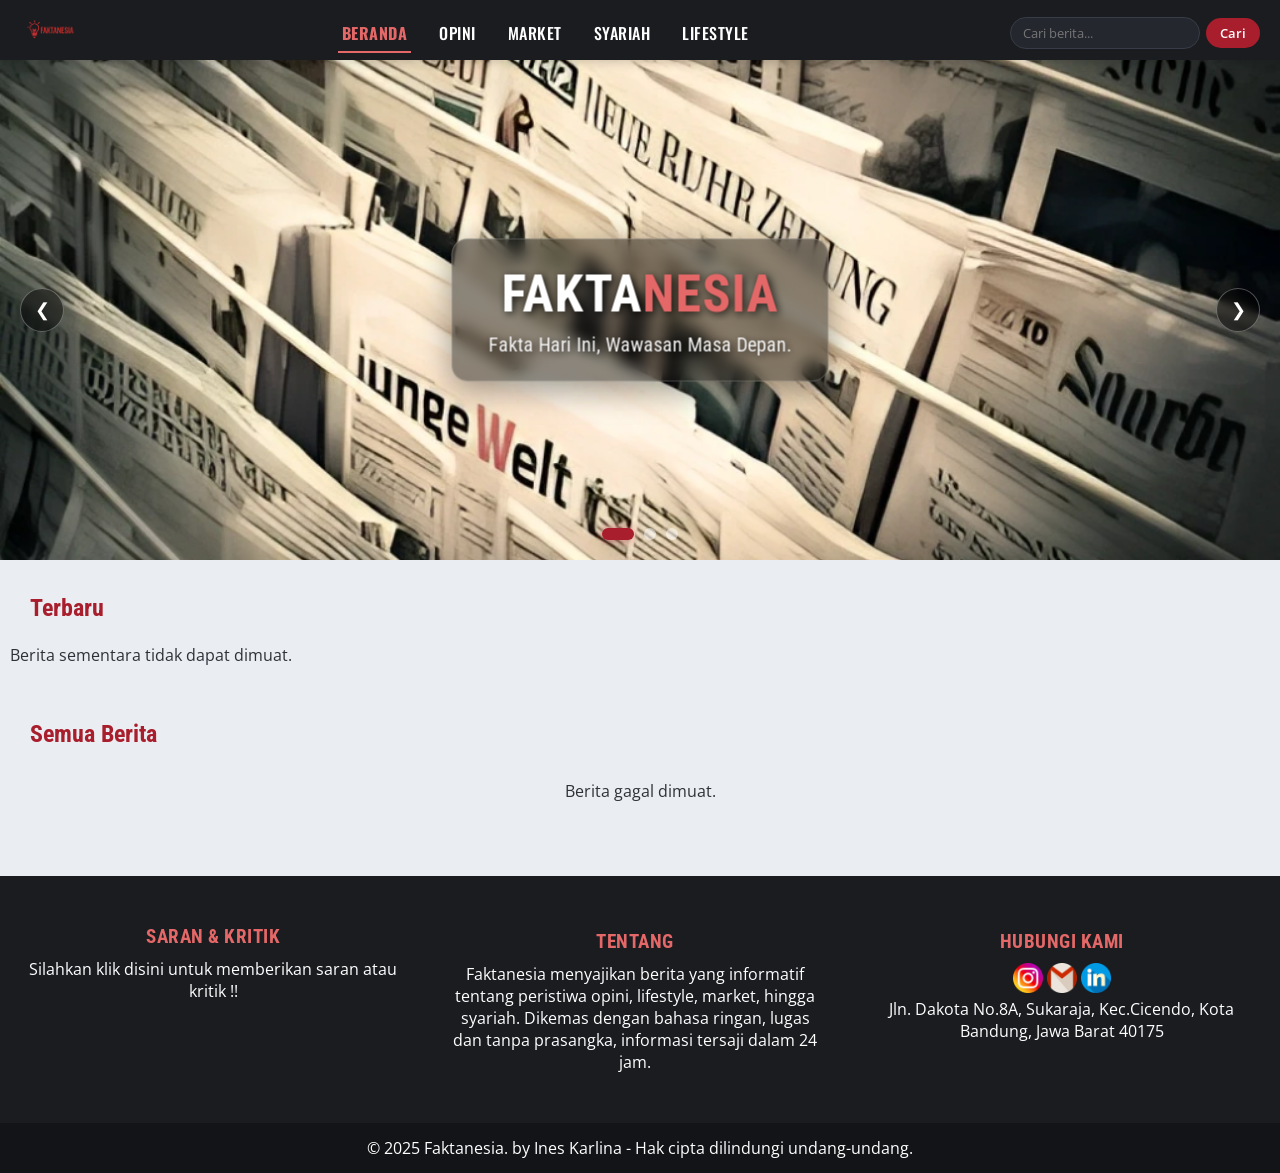
<file: index.html>
<!DOCTYPE html>
<html lang="en">
<head>
    <meta charset="UTF-8">
    <meta name="viewport" content="width=device-width, initial-scale=1.0">
    <title>HOMEPAGE</title> <!--Judul halaman yang tampil di tab browser-->
    <link rel="stylesheet" href="css/style.css"> <!--Memuat file style.css yang mengatur style dasar halaman-->
    <link rel="stylesheet" href="css/navigation.css"> <!--Memuat file navigation.css yang mengatur style navigasi-->
    <link rel="stylesheet" href="css/footer.css"> <!--Memuat file footer.css yang mengatur style footer-->
    <link rel="stylesheet" href="https://fonts.googleapis.com/css2?family=Material+Symbols+Outlined:opsz,wght,FILL,GRAD@24,400,0,0&icon_names=menu" /> <!--Memuat icon google-->
</head>
<body>
    <header id="top"> <!--Bagian header dengan id top untuk anchor kembali ke atas-->
        <nav> <!--Bagian navigasi utama didalam elemen header-->
                <div class="logo"> <!--kontainer logo situs-->
                <a href="#contact-us" title="menuju about us"> <!--Tautan menuju bagian bawah halaman (footer) dengan id="contact-us"-->
                    <img src="asset/Logo-Faktanesia.png" alt="Logo-Faktanesia"> <!--Gambar logo Faktanesia-->
                </a>
            </div>
            <div class="menu-icon" id="menu-icon"> <!--kontainer menu icon-->
                <span class="material-symbols-outlined">menu</span> <!--Menampilkan icon google menu dihalaman navbar-->
            </div>
            <ul id="nav-list"> <!-- Awal list navigasi (menu)-->
                <li><a href="index.html" class="active-nav">BERANDA</a></li> <!--Tautan ke halaman utama (beranda - aktif)-->
                <li><a href="opini.html">OPINI</a></li> <!--Tautan ke halaman opini-->
                <li><a href="market.html">MARKET</a></li> <!--Tautan ke halaman market-->
                <li><a href="syariah.html">SYARIAH</a></li> <!--Tautan ke halaman syariah-->
                <li><a href="lifestyle.html">LIFESTYLE</a></li> <!--Tautan ke halaman lifestyle-->
            </ul>
            <div class="search-container"> <!-- Area untuk form pencarian -->
                <input type="text" id="search-input" placeholder="Cari berita..."> <!-- Kolom input teks untuk pencarian -->
                <button type="submit" id="search-btn">Cari</button> <!-- Tombol pencarian -->
            </div>
        </nav>
    </header>

    <section class="image-slider" id="image-slider"> <!--Bagian untuk slider gambar utama-->
        <div class="slider-text"> <!--Judul dengan efek visual dihubungkan ke script.js-->
            <h1>FAKTA<span>NESIA</span></h1> <!--Judul heading 1 di image show-->
            <p>Fakta Hari Ini, Wawasan Masa Depan.</p> <!--Paragraf untuk di image show-->
        </div>
        <div class="image-show"> <!--Tempat menampilkan gambar-gambar slider-->
            <img src="asset/Page1-Homepage-Artguru.png" alt="berita1" class="active"> <!--gambar pertama (aktif)-->
            <img src="asset/Page2-Homepage-Artguru.png" alt="berita2"> <!--gambar kedua -->
            <img src="asset/page3-Homepage-Artguru.png" alt="berita3"> <!--gambar ketiga-->
        </div>
        <!-- Tombol kontrol slider panah kiri dan kanan -->
        <button class="slider-btn prev-btn" id="prev-slide" aria-label="Slide sebelumnya">&#10094;</button> <!--Tombol panah slide kiri-->
        <button class="slider-btn next-btn" id="next-slide" aria-label="Slide berikutnya">&#10095;</button> <!--Tombol panah slide kanan-->
        <!-- Kontainer titik indikator slider dibuat dinamis lewat JavaScript -->
        <div class="slider-dots" id="slider-dots"></div> <!--Kontainer indikator dots-->
    </section>

    <main>
        <section class="terbaru-all"> <!--Bagian untuk berita terbaru dengan diisi oleh javaScript-->
            <h2>Terbaru</h2> <!--Heading 2 untuk memberikan keterangan terbaru-->
        <div class="berita-new-wrapper"><p class="loading-state">Memuat berita terbaru...</p></div> <!--kontainer pembungkus element yang terhubug dengan javascript-->
            <!--isi berita terbaru-->
        </section>

        <section class="all-berita"> <!--Bagian menampilkan semua berita diisi dengan JavaScript-->
            <h2>Semua Berita</h2> <!--Heading 2 untuk memberikan keterangan semua berita-->
            <div class="semua-berita"><p class="loading-state">Memuat semua berita...</p></div> <!--Kontainer pembungkus elemen yang terhubung dengan javascript-->
            <!-- isi semua berita-->
        </section>

        <!--========== MODAL HASIL PENCARIAN ============-->
        <div id="search-modal" class="modal"> <!--pembungkus semua kontainer lainnya-->
            <div class="modal-content"> <!--kontainer pembungkus bagian dalam-->
                <span class="close-button" id="close-modal">&times</span> <!--Tombol tutup(x) untuk modal pencarian-->
                <h3 id="result-count"></h3> <!--Tempat tampilnya jumlah hasil pencarian-->
                <div id="search-results"></div> <!--Tempat hasil pencarian akan ditampilkan-->
            </div>
        </div>
        <br><br> <!--spasi kosong bawah halaman-->
    </main>

    <footer class="footer"> <!--Kontainer class yang didalam footer-->
        <div class="footer-content"> <!--kontainer footer-content yang membungkus class="saran" dan class="about"-->
            <div class="saran" id="saran-kritik"> <!--Kontainer class saran dan id saran-kritik-->
                <h3>SARAN & KRITIK</h3> <!--Heading 3 untuk judul saran & kritik-->
                <a href="saran-kritik.html"> <!--Bagian link ke halaman kritik dan saran-->
                    <p>Silahkan klik disini untuk memberikan saran atau kritik !!</p> <!--pargraf isi dari isi saran-kritik, memudahkan pengguna untuk memberikan saran-kritiknya-->
                </a>    
            </div>
            <div class="about"> <!--Penjelasan singkat tentang Faktanesia-->
                <h3>TENTANG</h3> <!--Heading h3 untuk judul-->
                <p>Faktanesia menyajikan berita yang informatif tentang peristiwa <!--Isi singkat about faktanesia-->
                    opini, lifestyle, market, hingga syariah. Dikemas dengan bahasa ringan,
                    lugas dan tanpa prasangka, informasi tersaji dalam 24 jam.
                </p>
            </div>
            <div class="contact-us" id="contact-us"> <!--Informasi kontak dan ikon sosial media-->
                <h3>HUBUNGI KAMI</h3> <!--Heading 3 untuk judul-->
                <div class="contact-icon"> <!--kontainer yang membungkus link eksternal-->
                    <a href="https://www.instagram.com/in.ez___" target="_blank"><img src="asset/logoIconFooter/social.png" alt="instagram"></a> <!--Menghubungkan ke instagram-->
                    <a href="mailto:ineskarlina55@gmail.com" target="_blank"><img src="asset/logoIconFooter/gmail.png" alt="gmail"></a><!--Menghubungkan ke gmail-->
                    <a href="https://www.linkedin.com/in/ines-karlina" target="_blank"><img src="asset/logoIconFooter/linkedin.png" alt="linkedin"></a> <!--Menghubungkan ke LinkedIn-->
                </div>
                <p>Jln. Dakota No.8A, Sukaraja, Kec.Cicendo, Kota Bandung, Jawa Barat 40175</p><!--Membuat paragraf untuk info alamat-->
            </div>
        </div>
        <div class="copy-right"> <!--Informasi hak cipta dan link untuk kembali ke atas halaman-->
            <a href="#top" title="kembali ke atas"> <!--link untuk memudahkan pengguna kembali keatas-->
                <p>&copy; 2025 Faktanesia. by Ines Karlina - Hak cipta dilindungi undang-undang.</p> <!--Informasi kepemilikan website-->
            </a>
        </div>
    </footer>

    <script src="js/script.js" defer></script> <!--Menghubungkan ke file utama javaScript-->
</body>
</html>
</file>
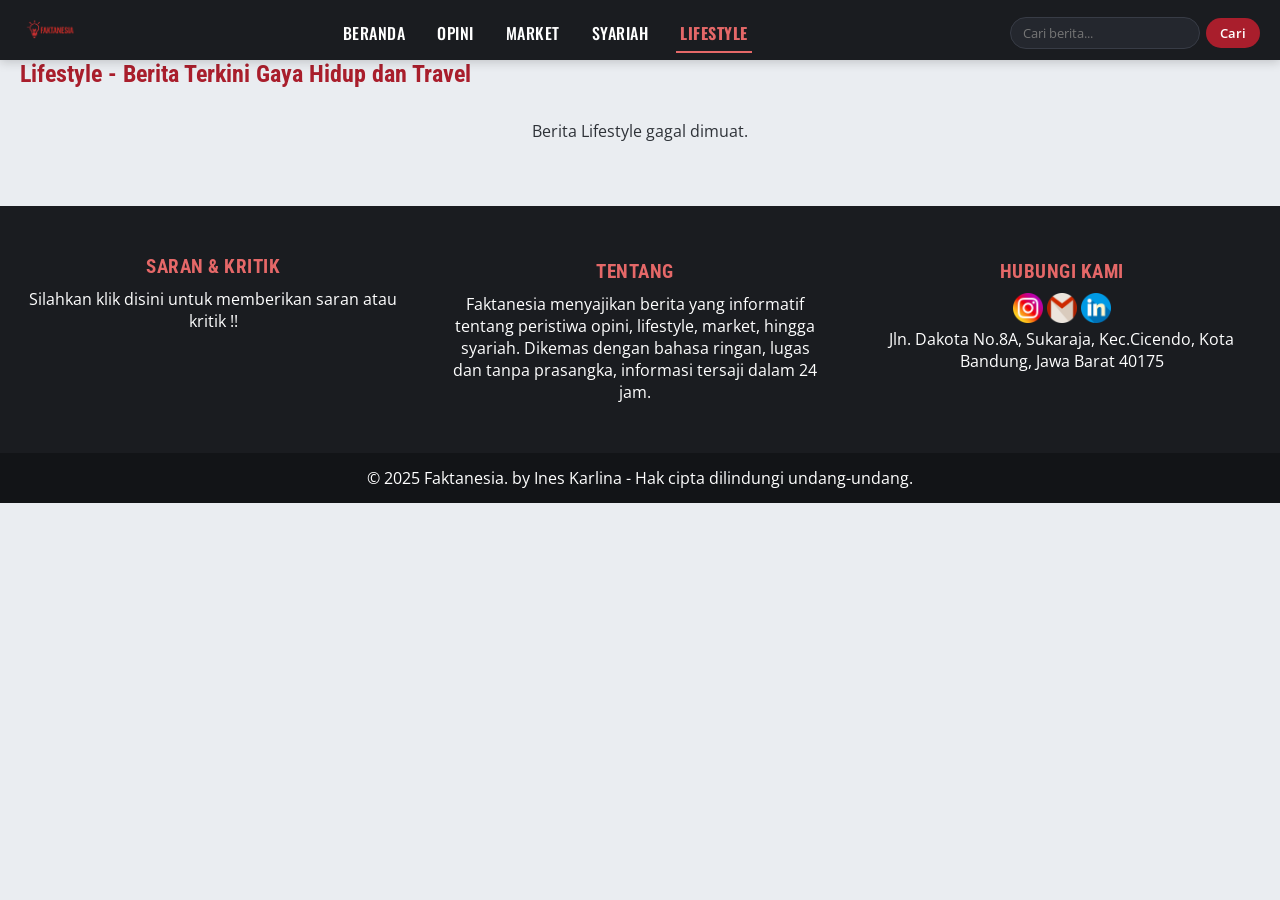
<file: lifestyle.html>
<!DOCTYPE html>
<html lang="en">

<head>
    <meta charset="UTF-8">
    <meta name="viewport" content="width=device-width, initial-scale=1.0">
    <title>Lifestyle - Faktanesia</title> <!--Judul halaman yang tampil di tab browser-->
    <link rel="stylesheet" href="css/style.css"> <!--Memuat file style.css dasar halaman-->
    <link rel="stylesheet" href="css/navigation.css"> <!--Memuat file navigation.css-->
    <link rel="stylesheet" href="css/lifestyle.css"> <!--Memuat file lifestyle.css khusus berita lifestyle-->
    <link rel="stylesheet" href="css/footer.css"> <!--Memuat file footer.css-->
    <link rel="stylesheet"
        href="https://fonts.googleapis.com/css2?family=Material+Symbols+Outlined:opsz,wght,FILL,GRAD@24,400,0,0&icon_names=menu" />
    <!--Memuat icon google-->
</head>

<body>
    <header id="top"> <!--Bagian header dengan id top untuk anchor kembali ke atas-->
        <nav> <!--Bagian navigasi utama didalam elemen header-->
            <div class="logo"> <!--kontainer logo situs-->
                <a href="#contact-us" title="menuju about us">
                    <!--Tautan menuju bagian bawah halaman (footer) dengan id="contact-us"-->
                    <img src="asset/Logo-Faktanesia.png" alt="Logo-Faktanesia"> <!--Gambar logo Faktanesia-->
                </a>
            </div>
            <div class="menu-icon" id="menu-icon"> <!--kontainer menu icon-->
                <span class="material-symbols-outlined">menu</span> <!--Menampilkan icon google menu dihalaman navbar-->
            </div>
            <ul id="nav-list"> <!-- Awal list navigasi (menu)-->
                <li><a href="index.html">BERANDA</a></li> <!--Tautan ke halaman utama (beranda)-->
                <li><a href="opini.html">OPINI</a></li> <!--Tautan ke halaman opini-->
                <li><a href="market.html">MARKET</a></li> <!--Tautan ke halaman market-->
                <li><a href="syariah.html">SYARIAH</a></li> <!--Tautan ke halaman syariah-->
                <li><a href="lifestyle.html" class="active-nav">LIFESTYLE</a></li> <!--Tautan ke halaman lifestyle (aktif)-->
            </ul>
            <div class="search-container"> <!-- Area untuk form pencarian -->
                <input type="text" id="search-input" placeholder="Cari berita...">
                <!-- Kolom input teks untuk pencarian -->
                <button type="submit" id="search-btn">Cari</button> <!-- Tombol pencarian -->
            </div>
        </nav>
    </header>

    <main>
        <section>
            <h2>Lifestyle - Berita Terkini Gaya Hidup dan Travel</h2> <!--Judul konten lifestyle-->
            <div class="lifestyle-all"><p class="loading-state">Memuat berita lifestyle...</p></div> <!--Tempat berita lifestyle akan ditampilkan-->
            <!--Isi dari semua berita tentang lifestyle-->
        </section>
        <!--========== MODAL HASIL PENCARIAN ============-->
        <div id="search-modal" class="modal"> <!--pembungkus semua kontainer lainnya-->
            <div class="modal-content"> <!--kontainer pembungkus bagian dalam-->
                <span class="close-button" id="close-modal">&times;</span> <!--Tombol tutup(x) untuk modal pencarian-->
                <h3 id="result-count"></h3> <!--Tempat tampilnya jumlah hasil pencarian-->
                <div id="search-results"></div> <!--Tempat hasil pencarian akan ditampilkan-->
            </div>
        </div>
    </main>

    <br><br>
    <footer class="footer"> <!--Kontainer class yang didalam footer-->
        <div class="footer-content"> <!--kontainer footer-content yang membungkus class="saran" dan class="about"-->
            <div class="saran" id="saran-kritik"> <!--Kontainer class saran dan id saran-kritik-->
                <h3>SARAN & KRITIK</h3> <!--Heading 3 untuk judul saran & kritik-->
                <a href="saran-kritik.html"> <!--Bagian link ke halaman kritik dan saran-->
                    <p>Silahkan klik disini untuk memberikan saran atau kritik !!</p>
                    <!--pargraf isi dari isi saran-kritik, memudahkan pengguna untuk memberikan saran-kritiknya-->
                </a>
            </div>
            <div class="about"> <!--Penjelasan singkat tentang Faktanesia-->
                <h3>TENTANG</h3> <!--Heading h3 untuk judul-->
                <p>Faktanesia menyajikan berita yang informatif tentang peristiwa <!--Isi singkat about faktanesia-->
                    opini, lifestyle, market, hingga syariah. Dikemas dengan bahasa ringan,
                    lugas dan tanpa prasangka, informasi tersaji dalam 24 jam.
                </p>
            </div>
            <div class="contact-us" id="contact-us"> <!--Informasi kontak dan ikon sosial media-->
                <h3>HUBUNGI KAMI</h3> <!--Heading 3 untuk judul-->
                <div class="contact-icon"> <!--kontainer yang membungkus link eksternal-->
                    <a href="https://www.instagram.com/in.ez___" target="_blank"><img
                            src="asset/logoIconFooter/social.png" alt="instagram"></a> <!--Menghubungkan ke instagram-->
                    <a href="mailto:ineskarlina55@gmail.com" target="_blank"><img src="asset/logoIconFooter/gmail.png"
                            alt="gmail"></a><!--Menghubungkan ke gmail-->
                    <a href="https://www.linkedin.com/in/ines-karlina" target="_blank"><img
                            src="asset/logoIconFooter/linkedin.png" alt="linkedin"></a> <!--Menghubungkan ke LinkedIn-->
                </div>
                <p>Jln. Dakota No.8A, Sukaraja, Kec.Cicendo, Kota Bandung, Jawa Barat 40175</p>
                <!--Membuat paragraf untuk info alamat-->
            </div>
        </div>
        <div class="copy-right"> <!--Informasi hak cipta dan link untuk kembali ke atas halaman-->
            <a href="#top" title="kembali ke atas"> <!--link untuk memudahkan pengguna kembali keatas-->
                <p>&copy; 2025 Faktanesia. by Ines Karlina - Hak cipta dilindungi undang-undang.</p>
                <!--Informasi kepemilikan website-->
            </a>
        </div>
    </footer>

    <!-- JavaScript utama untuk navigasi, pencarian, dan API -->
    <script src="js/script.js" defer></script>
    <!-- JavaScript khusus berita Lifestyle -->
    <script src="js/lifestyle.js" defer></script>
</body>

</html>
</file>
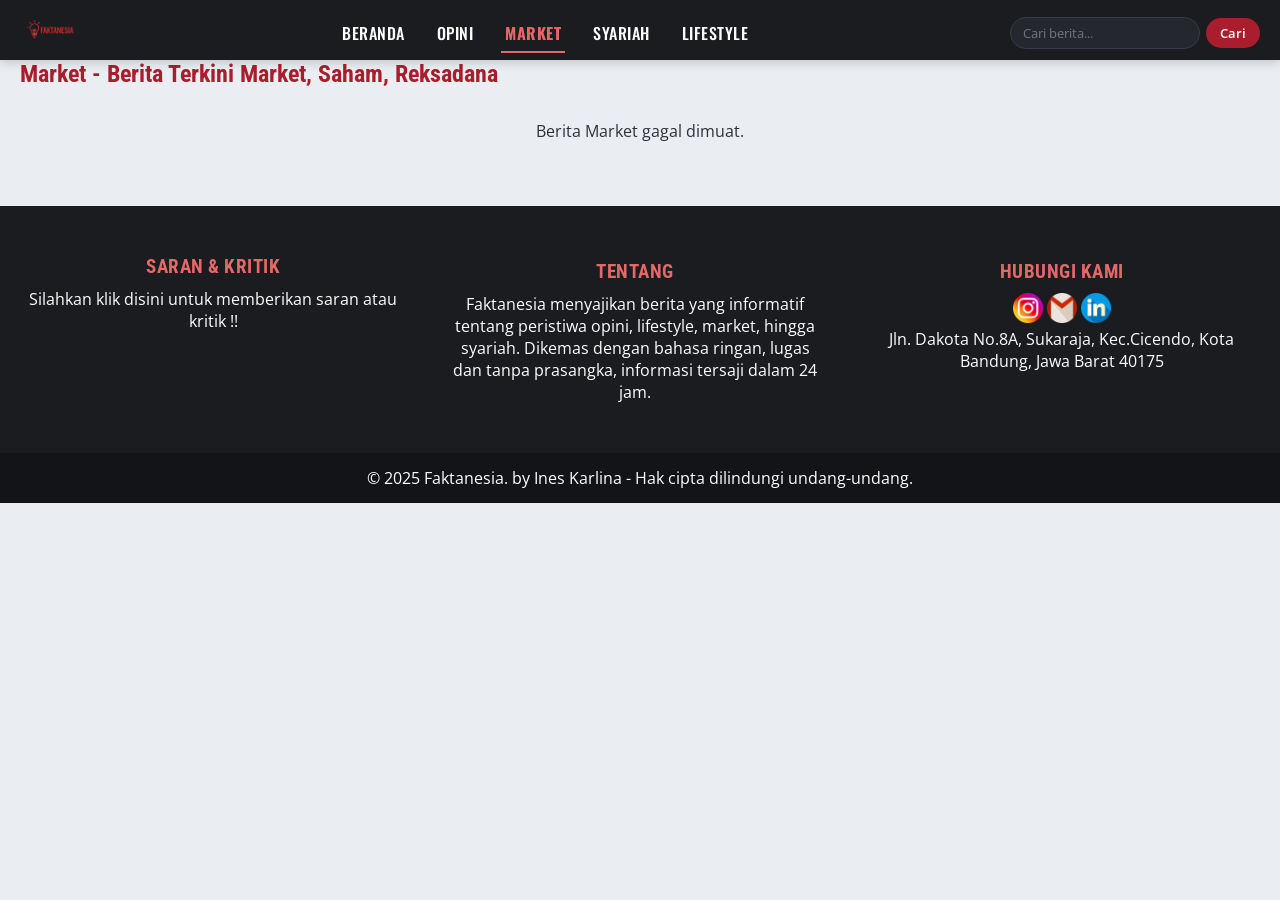
<file: market.html>
<!DOCTYPE html>
<html lang="en">

<head>
    <meta charset="UTF-8">
    <meta name="viewport" content="width=device-width, initial-scale=1.0">
    <title>Market - Faktanesia</title> <!--Judul halaman yang tampil di tab browser-->
    <link rel="stylesheet" href="css/style.css"> <!--Memuat file style.css dasar halaman-->
    <link rel="stylesheet" href="css/navigation.css"> <!--Memuat file navigation.css-->
    <link rel="stylesheet" href="css/market.css"> <!--Memuat file market.css khusus berita market-->
    <link rel="stylesheet" href="css/footer.css"> <!--Memuat file footer.css-->
    <link rel="stylesheet"
        href="https://fonts.googleapis.com/css2?family=Material+Symbols+Outlined:opsz,wght,FILL,GRAD@24,400,0,0&icon_names=menu" />
    <!--Memuat icon google-->
</head>

<body>
    <header id="top"> <!--Bagian header dengan id top untuk kembali ke atas-->
        <nav> <!--Bagian navigasi utama didalam elemen header-->
            <div class="logo"> <!--kontainer logo situs-->
                <a href="#contact-us" title="menuju about us">
                    <!--Tautan menuju bagian bawah halaman (footer) dengan id="contact-us"-->
                    <img src="asset/Logo-Faktanesia.png" alt="Logo-Faktanesia"> <!--Gambar logo Faktanesia-->
                </a>
            </div>
            <div class="menu-icon" id="menu-icon"> <!--kontainer menu icon-->
                <span class="material-symbols-outlined">menu</span> <!--Menampilkan icon google menu dihalaman navbar-->
            </div>
            <ul id="nav-list"> <!-- Awal list navigasi (menu)-->
                <li><a href="index.html">BERANDA</a></li> <!--Tautan ke halaman utama (beranda)-->
                <li><a href="opini.html">OPINI</a></li> <!--Tautan ke halaman opini-->
                <li><a href="market.html" class="active-nav">MARKET</a></li> <!--Tautan ke halaman market (aktif)-->
                <li><a href="syariah.html">SYARIAH</a></li> <!--Tautan ke halaman syariah-->
                <li><a href="lifestyle.html">LIFESTYLE</a></li> <!--Tautan ke halaman lifestyle-->
            </ul>
            <div class="search-container"> <!-- Area untuk form pencarian -->
                <input type="text" id="search-input" placeholder="Cari berita...">
                <!-- Kolom input teks untuk pencarian -->
                <button type="submit" id="search-btn">Cari</button> <!-- Tombol pencarian -->
            </div>
        </nav>
    </header>

    <main> <!--Konten utama halaman market-->
        <section> <!--Bagian utama halaman untuk berita market-->
            <h2>Market - Berita Terkini Market, Saham, Reksadana</h2>
            <div class="market-all"><p class="loading-state">Memuat berita market...</p></div> <!--Tempat data market dari API akan ditampilkan secara dinamis di JavaScript-->
            <!--Isi dari semua tentang berita market-->
        </section>

        <!--========== MODAL HASIL PENCARIAN ============-->
        <div id="search-modal" class="modal"> <!--pembungkus semua kontainer lainnya-->
            <div class="modal-content"> <!--kontainer pembungkus bagian dalam-->
                <span class="close-button" id="close-modal">&times;</span> <!--Tombol tutup(x) untuk modal pencarian-->
                <h3 id="result-count"></h3> <!--Tempat tampilnya jumlah hasil pencarian-->
                <div id="search-results"></div> <!--Tempat hasil pencarian akan ditampilkan-->
            </div>
        </div>

        <br><br><!--spasi kosong bawah halaman-->
    </main> <!--Penutup konten utama-->
    <footer class="footer"> <!--Kontainer class yang didalam footer-->
        <div class="footer-content"> <!--kontainer footer-content yang membungkus class="saran" dan class="about"-->
            <div class="saran" id="saran-kritik"> <!--Kontainer class saran dan id saran-kritik-->
                <h3>SARAN & KRITIK</h3> <!--Heading 3 untuk judul saran & kritik-->
                <a href="saran-kritik.html"> <!--Bagian link ke halaman kritik dan saran-->
                    <p>Silahkan klik disini untuk memberikan saran atau kritik !!</p>
                    <!--pargraf isi dari isi saran-kritik, memudahkan pengguna untuk memberikan saran-kritiknya-->
                </a>
            </div>
            <div class="about"> <!--Penjelasan singkat tentang Faktanesia-->
                <h3>TENTANG</h3> <!--Heading h3 untuk judul-->
                <p>Faktanesia menyajikan berita yang informatif tentang peristiwa <!--Isi singkat about faktanesia-->
                    opini, lifestyle, market, hingga syariah. Dikemas dengan bahasa ringan,
                    lugas dan tanpa prasangka, informasi tersaji dalam 24 jam.
                </p>
            </div>
            <div class="contact-us" id="contact-us"> <!--Informasi kontak dan ikon sosial media-->
                <h3>HUBUNGI KAMI</h3> <!--Heading 3 untuk judul-->
                <div class="contact-icon"> <!--kontainer yang membungkus link eksternal-->
                    <a href="https://www.instagram.com/in.ez___" target="_blank"><img
                            src="asset/logoIconFooter/social.png" alt="instagram"></a> <!--Menghubungkan ke instagram-->
                    <a href="mailto:ineskarlina55@gmail.com" target="_blank"><img src="asset/logoIconFooter/gmail.png"
                            alt="gmail"></a><!--Menghubungkan ke gmail-->
                    <a href="https://www.linkedin.com/in/ines-karlina" target="_blank"><img
                            src="asset/logoIconFooter/linkedin.png" alt="linkedin"></a> <!--Menghubungkan ke LinkedIn-->
                </div>
                <p>Jln. Dakota No.8A, Sukaraja, Kec.Cicendo, Kota Bandung, Jawa Barat 40175</p>
                <!--Membuat paragraf untuk info alamat-->
            </div>
        </div>
        <div class="copy-right"> <!--Informasi hak cipta dan link untuk kembali ke atas halaman-->
            <a href="#top" title="kembali ke atas"> <!--link untuk memudahkan pengguna kembali keatas-->
                <p>&copy; 2025 Faktanesia. by Ines Karlina - Hak cipta dilindungi undang-undang.</p>
                <!--Informasi kepemilikan website-->
            </a>
        </div>
    </footer>

    <!-- JavaScript utama untuk navigasi, pencarian, dan API -->
    <script src="js/script.js" defer></script>
    <!-- JavaScript khusus berita Market -->
    <script src="js/market.js" defer></script>
</body>

</html>
</file>
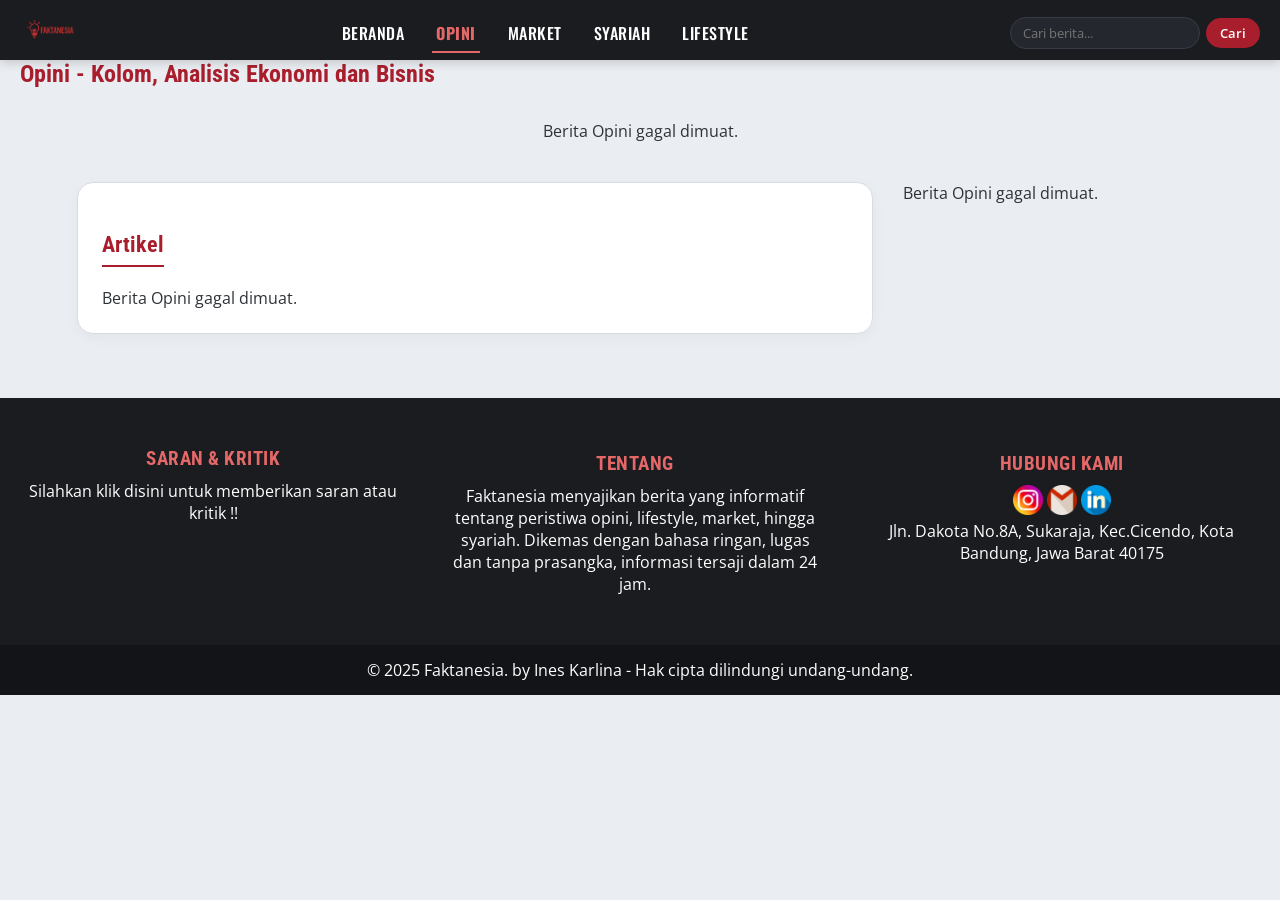
<file: opini.html>
<!DOCTYPE html>
<html lang="en">

<head>
    <meta charset="UTF-8">
    <meta name="viewport" content="width=device-width, initial-scale=1.0">
    <title>Opini - Faktanesia</title> <!--Judul halaman yang tampil di tab browser-->
    <link rel="stylesheet" href="css/style.css">
    <!--Memuat file style.css yang mengatur style dari tiap bagian halaman-->
    <link rel="stylesheet" href="css/navigation.css">
    <!--Memuat file navigation.css yang mengatur style dari tiap bagian halaman-->
    <link rel="stylesheet" href="css/opini.css">
    <!--Memuat file opini.css yang mengatur style dari tiap bagian halaman-->
    <link rel="stylesheet" href="css/footer.css">
    <!--Memuat file footer.css yang mengatur style dari tiap bagian halaman-->
    <link rel="stylesheet"
        href="https://fonts.googleapis.com/css2?family=Material+Symbols+Outlined:opsz,wght,FILL,GRAD@24,400,0,0&icon_names=menu" />
</head>

<body>
    <header id="top"> <!--Bagian header dengan id top untuk anchor kembali ke atas-->
            <nav> <!--Bagian navigasi utama didalam elemen header-->
                <div class="logo"> <!--kontainer logo situs-->
                    <a href="#contact-us" title="menuju about us">
                        <!--Tautan menuju bagian bawah halaman (footer) dengan id="contact-us"-->
                        <img src="asset/Logo-Faktanesia.png" alt="Logo-Faktanesia"> <!--Gambar logo Faktanesia-->
                    </a>
                </div>
                <div class="menu-icon" id="menu-icon"> <!--kontainer menu icon-->
                    <span class="material-symbols-outlined">menu</span>
                    <!--Menampilkan icon google menu dihalaman navbar-->
                </div>
                <ul id="nav-list"> <!-- Awal list navigasi (menu)-->
                    <li><a href="index.html">BERANDA</a></li> <!--Tautan ke halaman utama (beranda)-->
                    <li><a href="opini.html" class="active-nav">OPINI</a></li> <!--Tautan ke halaman opini (aktif)-->
                    <li><a href="market.html">MARKET</a></li> <!--Tautan ke halaman market-->
                    <li><a href="syariah.html">SYARIAH</a></li> <!--Tautan ke halaman syariah-->
                    <li><a href="lifestyle.html">LIFESTYLE</a></li> <!--Tautan ke halaman lifestyle-->
                </ul>
                <div class="search-container"> <!-- Area untuk form pencarian -->
                    <input type="text" id="search-input" placeholder="Cari berita...">
                    <!-- Kolom input teks untuk pencarian -->
                    <button type="submit" id="search-btn">Cari</button> <!-- Tombol pencarian -->
                </div>
            </nav>
        </header>

    <main> <!--Konten utama halaman opini-->
        <section> <!--Elemen section opini utama-->
            <h2>Opini - Kolom, Analisis Ekonomi dan Bisnis</h2> <!--heading 2 untuk memberikan sebuah judul-->
            <div class="opini"><p class="loading-state">Memuat berita opini...</p></div> <!--Tempat konten menghubungkan dengan javaScript-->
            <!--Isi konten opini dari JavaScript-->
        </section>

        <section class="kontainer-opini"> <!--Membungkus seluruh bagian konten opini-->
            <div class="batas-art"> <!--Membuka elemen artikel opini-->
                <h2>Artikel</h2> <!--Judul bagian artikel opini pada halaman-->
                <div class="artikel-opini"><p class="loading-state">Memuat artikel opini...</p></div>
                <!--Tempat konten artikel yang dimasukkan secara dinamis lewat javaScript-->
                <!--isi konten artikel dari JavaScript-->
            </div>
            <aside> <!--Elemen semantik aside untuk informasi tambahan-->
                <div class="opini-info"><p class="loading-state">Memuat info tambahan...</p></div> <!--Tempat info tambahan tentang opini diisi di Javascript-->
                <!--isi konten tambahan opini-->
            </aside>
        </section>

        <!--========== MODAL HASIL PENCARIAN ============-->
        <div id="search-modal" class="modal"> <!--pembungkus semua kontainer lainnya-->
            <div class="modal-content"> <!--kontainer pembungkus bagian dalam-->
                <span class="close-button" id="close-modal">&times;</span> <!--Tombol tutup(x) untuk modal pencarian-->
                <h3 id="result-count"></h3> <!--Tempat tampilnya jumlah hasil pencarian-->
                <div id="search-results"></div> <!--Tempat hasil pencarian akan ditampilkan-->
            </div>
        </div>
        <br><br> <!--spasi kosong bawah halaman-->
    </main> <!--Penutup konten utama-->

        <footer class="footer"> <!--Kontainer class yang didalam footer-->
            <div class="footer-content"> <!--kontainer footer-content yang membungkus class="saran" dan class="about"-->
                <div class="saran" id="saran-kritik"> <!--Kontainer class saran dan id saran-kritik-->
                    <h3>SARAN & KRITIK</h3> <!--Heading 3 untuk judul saran & kritik-->
                    <a href="saran-kritik.html"> <!--Bagian link ke halaman kritik dan saran-->
                        <p>Silahkan klik disini untuk memberikan saran atau kritik !!</p>
                        <!--pargraf isi dari isi saran-kritik, memudahkan pengguna untuk memberikan saran-kritiknya-->
                    </a>
                </div>
                <div class="about"> <!--Penjelasan singkat tentang Faktanesia-->
                    <h3>TENTANG</h3> <!--Heading h3 untuk judul-->
                    <p>Faktanesia menyajikan berita yang informatif tentang peristiwa
                        <!--Isi singkat about faktanesia-->
                        opini, lifestyle, market, hingga syariah. Dikemas dengan bahasa ringan,
                        lugas dan tanpa prasangka, informasi tersaji dalam 24 jam.
                    </p>
                </div>
                <div class="contact-us" id="contact-us"> <!--Informasi kontak dan ikon sosial media-->
                    <h3>HUBUNGI KAMI</h3> <!--Heading 3 untuk judul-->
                    <div class="contact-icon"> <!--kontainer yang membungkus link eksternal-->
                        <a href="https://www.instagram.com/in.ez___" target="_blank"><img
                                src="asset/logoIconFooter/social.png" alt="instagram"></a>
                        <!--Menghubungkan ke instagram-->
                        <a href="mailto:ineskarlina55@gmail.com" target="_blank"><img
                                src="asset/logoIconFooter/gmail.png" alt="gmail"></a><!--Menghubungkan ke gmail-->
                        <a href="https://www.linkedin.com/in/ines-karlina" target="_blank"><img
                                src="asset/logoIconFooter/linkedin.png" alt="linkedin"></a>
                        <!--Menghubungkan ke LinkedIn-->
                    </div>
                    <p>Jln. Dakota No.8A, Sukaraja, Kec.Cicendo, Kota Bandung, Jawa Barat 40175</p>
                    <!--Membuat paragraf untuk info alamat-->
                </div>
            </div>
            <div class="copy-right"> <!--Informasi hak cipta dan link untuk kembali ke atas halaman-->
                <a href="#top" title="kembali ke atas"> <!--link untuk memudahkan pengguna kembali keatas-->
                    <p>&copy; 2025 Faktanesia. by Ines Karlina - Hak cipta dilindungi undang-undang.</p>
                    <!--Informasi kepemilikan website-->
                </a>
            </div>
        </footer>

        <!-- JavaScript utama untuk navigasi dan pencarian -->
        <script src="js/script.js" defer></script>
        <!-- JavaScript khusus berita Opini -->
        <script src="js/opini.js" defer></script>
    </body>

</html>
</file>
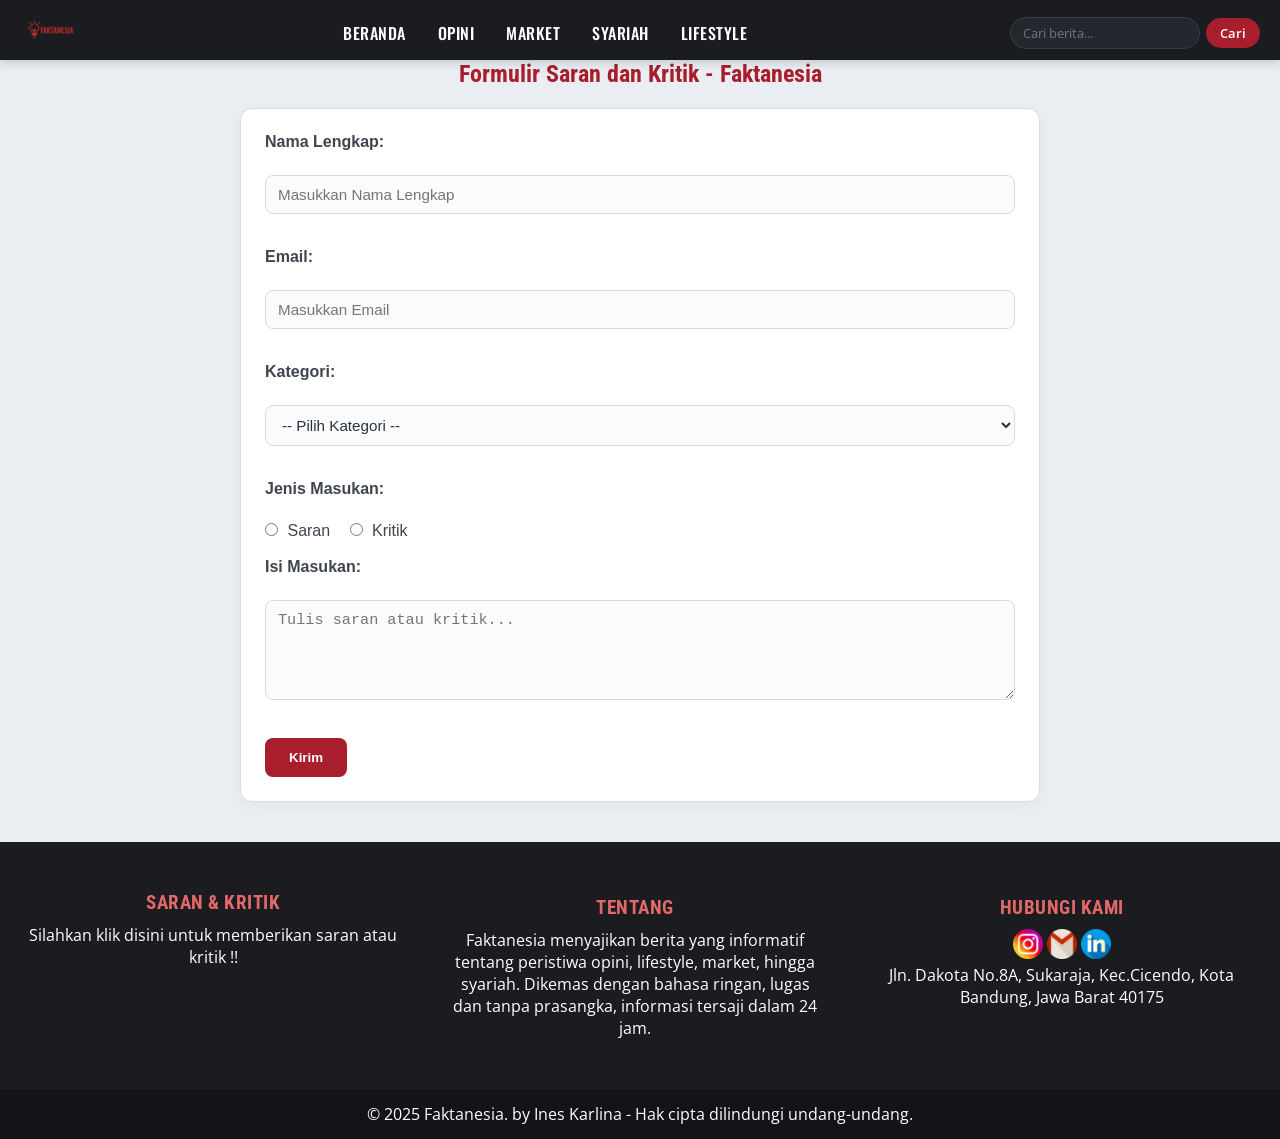
<file: saran-kritik.html>
<!DOCTYPE html>
<html lang="en">
<head>
    <meta charset="UTF-8">
    <meta name="viewport" content="width=device-width, initial-scale=1.0">
    <title>Saran & Kritik - Faktanesia</title> <!--Judul halaman yang tampil di tab browser-->
    <link rel="stylesheet" href="css/style.css"> <!--Memuat file style.css dasar halaman-->
    <link rel="stylesheet" href="css/navigation.css"> <!--Memuat file navigation.css-->
    <link rel="stylesheet" href="css/footer.css"> <!--Memuat file footer.css-->
    <link rel="stylesheet" href="https://fonts.googleapis.com/css2?family=Material+Symbols+Outlined:opsz,wght,FILL,GRAD@24,400,0,0&icon_names=menu" /> <!--Memuat icon google-->
</head>
<body>
    <header id="top"> <!--Bagian header dengan id top untuk anchor kembali ke atas-->
        <nav> <!--Bagian navigasi utama didalam elemen header-->
                <div class="logo"> <!--kontainer logo situs-->
                <a href="#contact-us" title="menuju about us"> <!--Tautan menuju bagian bawah halaman (footer) dengan id="contact-us"-->
                    <img src="asset/Logo-Faktanesia.png" alt="Logo-Faktanesia"> <!--Gambar logo Faktanesia-->
                </a>
            </div>
            <div class="menu-icon" id="menu-icon"> <!--kontainer menu icon-->
                <span class="material-symbols-outlined">menu</span> <!--Menampilkan icon google menu dihalaman navbar-->
            </div>
            <ul id="nav-list"> <!-- Awal list navigasi (menu)-->
                <li><a href="index.html">BERANDA</a></li> <!--Tautan ke halaman utama (beranda)-->
                <li><a href="opini.html">OPINI</a></li> <!--Tautan ke halaman opini-->
                <li><a href="market.html">MARKET</a></li> <!--Tautan ke halaman market-->
                <li><a href="syariah.html">SYARIAH</a></li> <!--Tautan ke halaman syariah-->
                <li><a href="lifestyle.html">LIFESTYLE</a></li> <!--Tautan ke halaman lifestyle-->
            </ul>
            <div class="search-container"> <!-- Area untuk form pencarian -->
                <input type="text" id="search-input" placeholder="Cari berita..."> <!-- Kolom input teks untuk pencarian -->
                <button type="submit" id="search-btn">Cari</button> <!-- Tombol pencarian -->
            </div>
        </nav>
    </header>

    <main>
    <section> <!--Membuka konten utama-->
        <h2 class="judul-form">Formulir Saran dan Kritik - Faktanesia</h2> <!--Judul formulir rata tengah harmonis-->
        <form class="form-saran" id="form-saran"> <!--Awal form dengan ID dan class kebab-case-->
            <fieldset class="field-saran"> <!--Mengelompokkan elemen dalam form-->
                <label for="name">Nama Lengkap:</label><br> <!--Memberikan label untuk menginput nama-->
                <input type="text" id="name" name="name" required placeholder="Masukkan Nama Lengkap"> <!--Menginput nama pengguna, wajib diisi-->
<br><br> <!--spasi kosong bawah halaman-->
                <label for="email">Email:</label><br> <!--Memberikan label untuk menginput email-->
                <input type="email" id="email" name="email" required placeholder="Masukkan Email"> <!--Input email, wajib diisi dan harus valid format email-->
<br><br> <!--spasi kosong bawah halaman-->
                <label for="kategori">Kategori:</label><br> <!--Memberikan label untuk pemilihan kategori-->
                <select name="kategori" id="kategori" required> <!--Dropdown pilhan kategori berita yang ingin dikomentari-->
                    <option value="">-- Pilih Kategori --</option> <!--Memberikan opsi pilihan kategori-->
                    <option value="opini">Opini</option> <!--Memberikan opsi opini-->
                    <option value="market">Market</option> <!--Memberikan opsi market-->
                    <option value="syariah">Syariah</option> <!--Memberikan opsi syariah-->
                    <option value="lifestyle">Lifestyle</option> <!--Memberikan opsi lifestyle-->
                </select>
<br><br> <!--spasi kosong bawah halaman-->            
                <label>Jenis Masukan:</label><br> <!--Pilihan saran atau kritik dengan inputan radio yang hanya bisa dipilih salah satunya-->
                <input type="radio" id="jenis-saran" name="jenis" value="saran" required> <label for="jenis-saran" class="label-inline">Saran</label> <!--Opsi saran-->
                <input type="radio" id="jenis-kritik" name="jenis" value="kritik"> <label for="jenis-kritik" class="label-inline">Kritik</label> <!--Opsi kritik-->
<br><br> <!--spasi kosong bawah halaman-->
                <label for="pesan">Isi Masukan:</label><br> <!--Area teks panjang untuk menulis isi saran/kritik, wajib diisi-->
                <textarea name="pesan" id="pesan" required placeholder="Tulis saran atau kritik..."></textarea> <!--Isi saran dan kritik tanpa atribut deprecated-->
            </fieldset><br>
            <button type="submit" id="btn-submit">Kirim</button> <!--Tombol untuk mengirim formulir-->
        </form>
    </section>

        <!--========== MODAL HASIL PENCARIAN ============-->
        <div id="search-modal" class="modal"> <!--pembungkus semua kontainer lainnya-->
            <div class="modal-content"> <!--kontainer pembungkus bagian dalam-->
                <span class="close-button" id="close-modal">&times;</span> <!--Tombol tutup(x) untuk modal pencarian-->
                <h3 id="result-count"></h3> <!--Tempat tampilnya jumlah hasil pencarian-->
                <div id="search-results"></div> <!--Tempat hasil pencarian akan ditampilkan-->
            </div>
        </div>

    </main>

    <footer class="footer"> <!--Kontainer class yang didalam footer-->
        <div class="footer-content"> <!--kontainer footer-content yang membungkus class="saran" dan class="about"-->
            <div class="saran" id="saran-kritik"> <!--Kontainer class saran dan id saran-kritik-->
                <h3>SARAN & KRITIK</h3> <!--Heading 3 untuk judul saran & kritik-->
                <a href="saran-kritik.html"> <!--Bagian link ke halaman kritik dan saran-->
                    <p>Silahkan klik disini untuk memberikan saran atau kritik !!</p> <!--pargraf isi dari isi saran-kritik, memudahkan pengguna untuk memberikan saran-kritiknya-->
                </a>    
            </div>
            <div class="about"> <!--Penjelasan singkat tentang Faktanesia-->
                <h3>TENTANG</h3> <!--Heading h3 untuk judul-->
                <p>Faktanesia menyajikan berita yang informatif tentang peristiwa <!--Isi singkat about faktanesia-->
                    opini, lifestyle, market, hingga syariah. Dikemas dengan bahasa ringan,
                    lugas dan tanpa prasangka, informasi tersaji dalam 24 jam.
                </p>
            </div>
            <div class="contact-us" id="contact-us"> <!--Informasi kontak dan ikon sosial media-->
                <h3>HUBUNGI KAMI</h3> <!--Heading 3 untuk judul-->
                <div class="contact-icon"> <!--kontainer yang membungkus link eksternal-->
                    <a href="https://www.instagram.com/in.ez___" target="_blank"><img src="asset/logoIconFooter/social.png" alt="instagram"></a> <!--Menghubungkan ke instagram-->
                    <a href="mailto:ineskarlina55@gmail.com" target="_blank"><img src="asset/logoIconFooter/gmail.png" alt="gmail"></a><!--Menghubungkan ke gmail-->
                    <a href="https://www.linkedin.com/in/ines-karlina" target="_blank"><img src="asset/logoIconFooter/linkedin.png" alt="linkedin"></a> <!--Menghubungkan ke LinkedIn-->
                </div>
                <p>Jln. Dakota No.8A, Sukaraja, Kec.Cicendo, Kota Bandung, Jawa Barat 40175</p><!--Membuat paragraf untuk info alamat-->
            </div>
        </div>
        <div class="copy-right"> <!--Informasi hak cipta dan link untuk kembali ke atas halaman-->
            <a href="#top" title="kembali ke atas"> <!--link untuk memudahkan pengguna kembali keatas-->
                <p>&copy; 2025 Faktanesia. by Ines Karlina - Hak cipta dilindungi undang-undang.</p> <!--Informasi kepemilikan website-->
            </a>
        </div>
    </footer>

    <script src="js/script.js" defer></script> <!--Menghubungkan ke file utama javaScript-->
    <script src="js/saran-kritik.js" defer></script> <!--Menghubungkan ke file handler form saran-kritik-->
</body>
</html>
</file>
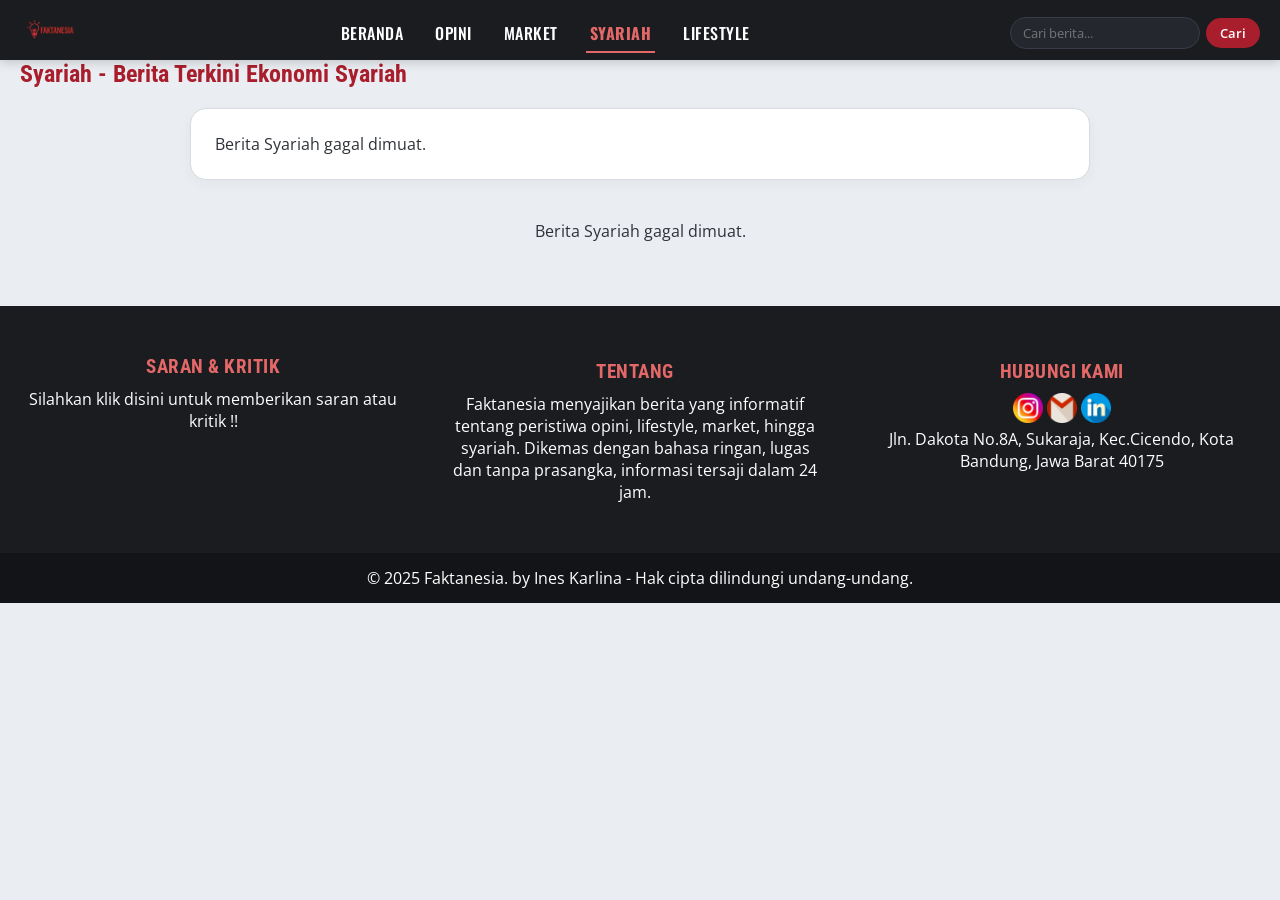
<file: syariah.html>
<!DOCTYPE html>
<html lang="en">

<head>
    <meta charset="UTF-8">
    <meta name="viewport" content="width=device-width, initial-scale=1.0">
    <title>Syariah - Faktanesia</title> <!--judul halaman yang ditampil ditab browser-->
    <link rel="stylesheet" href="css/style.css"> <!--Memuat file style.css dasar halaman-->
    <link rel="stylesheet" href="css/navigation.css"> <!--Memuat file navigation.css-->
    <link rel="stylesheet" href="css/syariah.css"> <!--Memuat file syariah.css khusus berita syariah-->
    <link rel="stylesheet" href="css/footer.css"> <!--Memuat file footer.css-->
    <link rel="stylesheet"
        href="https://fonts.googleapis.com/css2?family=Material+Symbols+Outlined:opsz,wght,FILL,GRAD@24,400,0,0&icon_names=menu" />
    <!--Memuat icon google-->
</head>

<body>
    <header id="top"> <!--Bagian header dengan id top untuk anchor kembali ke atas-->
        <nav> <!--Bagian navigasi utama didalam elemen header-->
            <div class="logo"> <!--kontainer logo situs-->
                <a href="#contact-us" title="menuju about us">
                    <!--Tautan menuju bagian bawah halaman (footer) dengan id="contact-us"-->
                    <img src="asset/Logo-Faktanesia.png" alt="Logo-Faktanesia"> <!--Gambar logo Faktanesia-->
                </a>
            </div>
            <div class="menu-icon" id="menu-icon"> <!--kontainer menu icon-->
                <span class="material-symbols-outlined">menu</span> <!--Menampilkan icon google menu dihalaman navbar-->
            </div>
            <ul id="nav-list"> <!-- Awal list navigasi (menu)-->
                <li><a href="index.html">BERANDA</a></li> <!--Tautan ke halaman utama (beranda)-->
                <li><a href="opini.html">OPINI</a></li> <!--Tautan ke halaman opini-->
                <li><a href="market.html">MARKET</a></li> <!--Tautan ke halaman market-->
                <li><a href="syariah.html" class="active-nav">SYARIAH</a></li> <!--Tautan ke halaman syariah (aktif)-->
                <li><a href="lifestyle.html">LIFESTYLE</a></li> <!--Tautan ke halaman lifestyle-->
            </ul>
            <div class="search-container"> <!-- Area untuk form pencarian -->
                <input type="text" id="search-input" placeholder="Cari berita...">
                <!-- Kolom input teks untuk pencarian -->
                <button type="submit" id="search-btn">Cari</button> <!-- Tombol pencarian -->
            </div>
        </nav>
    </header>

    <main> <!--Konten utama halaman syariah-->
        <section>
            <h2>Syariah - Berita Terkini Ekonomi Syariah</h2> <!--Judul dengan heading 2-->
            <div class="syariah" id="syariah-container"><p class="loading-state">Memuat berita utama syariah...</p></div>
            <!--Wadah berita yang akan dimuat lewat javaScript (API) tampil 1-->
            <div class="syariah-all"><p class="loading-state">Memuat semua berita syariah...</p></div> <!--Wadah semua berita-->
            <!--Isi berita yang semuanya dimuat dari API di javascript-->
        </section>

        <!--========== MODAL HASIL PENCARIAN ============-->
        <div id="search-modal" class="modal"> <!--pembungkus semua kontainer lainnya-->
            <div class="modal-content"> <!--kontainer pembungkus bagian dalam-->
                <span class="close-button" id="close-modal">&times;</span> <!--Tombol tutup(x) untuk modal pencarian-->
                <h3 id="result-count"></h3> <!--Tempat tampilnya jumlah hasil pencarian-->
                <div id="search-results"></div> <!--Tempat hasil pencarian akan ditampilkan-->
            </div>
        </div>
        <br><br> <!--spasi kosong bawah halaman-->
    </main> <!--Penutup konten utama-->

    <footer class="footer"> <!--Kontainer class yang didalam footer-->
        <div class="footer-content"> <!--kontainer footer-content yang membungkus class="saran" dan class="about"-->
            <div class="saran" id="saran-kritik"> <!--Kontainer class saran dan id saran-kritik-->
                <h3>SARAN & KRITIK</h3> <!--Heading 3 untuk judul saran & kritik-->
                <a href="saran-kritik.html"> <!--Bagian link ke halaman kritik dan saran-->
                    <p>Silahkan klik disini untuk memberikan saran atau kritik !!</p>
                    <!--pargraf isi dari isi saran-kritik, memudahkan pengguna untuk memberikan saran-kritiknya-->
                </a>
            </div>
            <div class="about"> <!--Penjelasan singkat tentang Faktanesia-->
                <h3>TENTANG</h3> <!--Heading h3 untuk judul-->
                <p>Faktanesia menyajikan berita yang informatif tentang peristiwa <!--Isi singkat about faktanesia-->
                    opini, lifestyle, market, hingga syariah. Dikemas dengan bahasa ringan,
                    lugas dan tanpa prasangka, informasi tersaji dalam 24 jam.
                </p>
            </div>
            <div class="contact-us" id="contact-us"> <!--Informasi kontak dan ikon sosial media-->
                <h3>HUBUNGI KAMI</h3> <!--Heading 3 untuk judul-->
                <div class="contact-icon"> <!--kontainer yang membungkus link eksternal-->
                    <a href="https://www.instagram.com/in.ez___" target="_blank"><img
                            src="asset/logoIconFooter/social.png" alt="instagram"></a> <!--Menghubungkan ke instagram-->
                    <a href="mailto:ineskarlina55@gmail.com" target="_blank"><img src="asset/logoIconFooter/gmail.png"
                            alt="gmail"></a><!--Menghubungkan ke gmail-->
                    <a href="https://www.linkedin.com/in/ines-karlina" target="_blank"><img
                            src="asset/logoIconFooter/linkedin.png" alt="linkedin"></a> <!--Menghubungkan ke LinkedIn-->
                </div>
                <p>Jln. Dakota No.8A, Sukaraja, Kec.Cicendo, Kota Bandung, Jawa Barat 40175</p>
                <!--Membuat paragraf untuk info alamat-->
            </div>
        </div>
        <div class="copy-right"> <!--Informasi hak cipta dan link untuk kembali ke atas halaman-->
            <a href="#top" title="kembali ke atas"> <!--link untuk memudahkan pengguna kembali keatas-->
                <p>&copy; 2025 Faktanesia. by Ines Karlina - Hak cipta dilindungi undang-undang.</p>
                <!--Informasi kepemilikan website-->
            </a>
        </div>
    </footer>

    <!-- JavaScript utama untuk navigasi dan pencarian -->
    <script src="js/script.js" defer></script>
    <!-- JavaScript khusus berita Syariah -->
    <script src="js/syariah.js" defer></script>
</body>

</html>
</file>
<file: css/style.css>
/* Dipakai untuk berbagai elemen teks agar tampilan terlihat profesional dan modern.*/
@import url('https://fonts.googleapis.com/css2?family=Open+Sans:ital,wght@0,300..800;1,300..800&family=Oswald:wght@200..700&family=Roboto+Condensed:ital,wght@0,100..900;1,100..900&family=Roboto:ital,wght@0,100..900;1,100..900&display=swap');

/*Reset default style dan box-sizing*/
*,
html {
    padding: 0;
    /* Hilangkan padding default pada semua elemen */
    margin: 0;
    /* Hilangkan margin default pada semua elemen */
    box-sizing: border-box;
    /* Hitung lebar/tinggi elemen termasuk padding dan border */
}

body {
    background-color: #eaedf1;
    /* Warna latar belakang soft abu-slate yang tenang dan teduh di mata */
    color: #2e3238;
    /* Teks warna charcoal lembut, nyaman untuk membaca jangka panjang */
    font-family: "Open Sans", sans-serif;
    /* Font utama teks */
    margin-top: 60px;
    /* Jarak atas agar tidak tertutup nav yang fixed */
}

/*================= SLIDER BERANDA ==================*/
.image-slider {
    position: relative;
    /* Agar elemen anak bisa diposisikan absolut */
    width: 100%;
    /* Lebar penuh mengikuti parent */
    height: 500px;
    /* Tinggi tetap untuk slider */
    overflow: hidden;
    /* Gambar di luar area ini disembunyikan */
    margin-top: 60px;
    /* Jarak atas dari elemen sebelumnya */
}

.image-show {
    position: relative;
    /* Untuk menampung gambar dengan posisi absolut */
    height: 100%;
    /* Ikuti tinggi dari .image-slider */
}

.image-show img {
    position: absolute;
    /* Semua gambar ditumpuk satu sama lain */
    width: 100%;
    /* Lebar penuh agar memenuhi slider */
    height: 100%;
    /* Tinggi penuh agar tidak ada ruang kosong */
    object-fit: cover;
    /* Gambar tetap proporsional dan memenuhi ruang */
    opacity: 0;
    /* Gambar disembunyikan dulu */
    transition: opacity 1s ease-in-out;
    /* Efek transisi saat gambar muncul */
}

.image-show img.active {
    opacity: 1;
    /* Gambar aktif akan terlihat */
    z-index: 1;
    /* Pastikan di depan gambar lain */
}

.slider-text {
    position: absolute;
    /* Ditempatkan bebas di dalam slider */
    top: 50%;
    /* Letakkan di tengah vertikal */
    left: 50%;
    /* Letakkan di tengah horizontal */
    transform: translate(-50%, -50%);
    /* Koreksi agar titik tengah tepat */
    color: white;
    /* Warna teks putih */
    text-align: center;
    /* Teks rata tengah */
    z-index: 2;
    /* Pastikan teks muncul di atas gambar */
    font-family: "Roboto Condensed", sans-serif;
    /* Jenis huruf dari Google Fonts */
    text-shadow: 2px 2px 8px rgba(0, 0, 0, 0.8);
    /* Bayangan hitam agar teks terbaca */
    backdrop-filter: blur(8px);
    /* Efek blur latar belakang teks */
    background: rgba(0, 0, 0, 0.45);
    /* Latar belakang transparan gelap */
    border: 1px solid rgba(255, 255, 255, 0.2);
    /* Garis batas halus modern */
    padding: 24px 36px;
    /* Ruang dalam elemen teks yang lega */
    border-radius: 16px;
    /* Sudut membulat modern */
    box-shadow: 0 8px 32px rgba(0, 0, 0, 0.4);
    /* Bayangan lembut */
}

.slider-text h1 {
    font-size: 52px;
    /* Ukuran besar untuk judul utama */
    letter-spacing: 1px;
    /* Sedikit spasi antar huruf */
    margin-bottom: 8px;
    /* Jarak bawah dari teks berikutnya */
}

.slider-text span {
    color: #e56868;
    /* Warna merah soft untuk penekanan kata */
}

.slider-text p {
    font-size: 20px;
    /* Ukuran teks paragraf penjelas */
    color: #f0f0f0;
    /* Teks putih gading */
}

/* Tombol Panah Slider Manual */
.slider-btn {
    position: absolute;
    /* Posisi absolut di atas gambar */
    top: 50%;
    /* Tepat di tengah vertikal */
    transform: translateY(-50%);
    /* Koreksi posisi vertikal */
    z-index: 10;
    /* Di atas slide gambar */
    background-color: rgba(0, 0, 0, 0.45);
    /* Latar belakang semi transparan */
    color: white;
    /* Warna panah putih */
    border: 1px solid rgba(255, 255, 255, 0.3);
    /* Border halus */
    width: 44px;
    /* Lebar tombol */
    height: 44px;
    /* Tinggi tombol */
    border-radius: 50%;
    /* Bentuk bulat */
    display: flex;
    /* Flexbox agar teks di tengah */
    align-items: center;
    /* Vertikal tengah */
    justify-content: center;
    /* Horizontal tengah */
    font-size: 18px;
    /* Ukuran simbol panah */
    cursor: pointer;
    /* Kursor tangan */
    backdrop-filter: blur(4px);
    /* Efek kaca */
    transition: all 0.25s ease;
    /* Transisi halus */
}

.slider-btn:hover {
    background-color: rgba(169, 30, 44, 0.85);
    /* Merah wine soft saat di-hover */
    transform: translateY(-50%) scale(1.08);
    /* Sedikit membesar halus */
    border-color: #e56868;
    /* Border merah soft */
}

.prev-btn {
    left: 20px;
    /* Posisi di kiri */
}

.next-btn {
    right: 20px;
    /* Posisi di kanan */
}

/* Indikator Titik (Dots) Slider */
.slider-dots {
    position: absolute;
    /* Posisi absolut di bawah slider */
    bottom: 20px;
    /* Jarak dari bawah */
    left: 50%;
    /* Posisi tengah horizontal */
    transform: translateX(-50%);
    /* Koreksi tengah */
    z-index: 10;
    /* Di atas slide */
    display: flex;
    /* Tampil sejajar */
    gap: 10px;
    /* Jarak antar titik */
}

.slider-dot {
    width: 12px;
    /* Ukuran titik */
    height: 12px;
    /* Tinggi titik */
    border-radius: 50%;
    /* Bentuk lingkaran */
    background-color: rgba(255, 255, 255, 0.5);
    /* Warna putih transparan */
    cursor: pointer;
    /* Kursor tangan */
    transition: all 0.3s ease;
    /* Animasi halus */
}

.slider-dot:hover {
    background-color: rgba(255, 255, 255, 0.9);
    /* Lebih terang saat hover */
}

.slider-dot.active {
    width: 32px;
    /* Memanjang menjadi kapsul */
    border-radius: 6px;
    /* Sudut membulat */
    background-color: #a91e2c;
    /* Warna merah soft aktif */
    box-shadow: 0 0 8px rgba(169, 30, 44, 0.5);
    /* Efek glow lembut */
}

.terbaru-all,
.all-berita {
    padding: 10px;
    /* Ruang dalam untuk kontainer berita */
}

/*================================== Renponsive =================================*/
@media (max-width:768px) {
    /* Aturan ini hanya aktif jika lebar layar <= 768px */

    .image-slider {
        width: 100%;
        /* Lebar penuh */
        height: 400px;
        /* Tinggi slider dikurangi agar pas di layar kecil */
        margin-top: 3px;
        /* Jarak atas sedikit saja di layar kecil */
    }

    .slider-text p {
        font-size: 14px;
        /* Ukuran paragraf teks diperkecil */
    }

    .slider-text {
        padding: 6px;
        /* Padding teks dikurangi untuk layar kecil */
        border-radius: 10px;
        /* Membulatkan sudut dengan ukuran tetap */
    }
}

/* =========== BERTITA-NEW-WRAPPER =============== */
h2 {
    color: #a91e2c;
    /* Warna teks judul merah soft */
    margin: 24px 20px 12px 20px;
    /* Jarak atas 24px, kiri-kanan 20px, bawah 12px agar lega */
    font-family: "Roboto Condensed", sans-serif;
    /* Gunakan font Roboto Condensed */
}

.berita-new-wrapper {
    display: flex;
    /* Atur semua kartu berita secara horizontal */
    gap: 15px;
    /* Jarak antar kartu berita */
    overflow-x: auto;
    /* Aktifkan scroll horizontal jika konten melebihi lebar */
    padding: 10px 0;
    /* Padding atas dan bawah 10px */
    scroll-snap-type: x mandatory;
    /* Aktifkan snapping horizontal: elemen akan 'menempel' saat discroll */
}

/* Hilangkan scrollbar default pada Chrome, Safari */
.berita-new-wrapper::-webkit-scrollbar {
    height: 10px;
    /* Tinggi scrollbar horizontal */
    display: none;
    /* Sembunyikan scrollbar */
}

.berita-new-wrapper::-webkit-scrollbar-thumb {
    background-color: #888;
    /* Warna bagian scroll yang bisa digeser */
    border-radius: 10px;
    /* Membulatkan sudut */
}

.berita-new-wrapper::-webkit-scrollbar-track {
    background-color: #eee;
    /* Warna latar belakang dari scrollbar */
}

.berita-card {
    flex: 0 0 auto;
    /* Elemen tidak boleh mengecil atau membesar */
    scroll-snap-align: start;
    /* Saat discroll, elemen akan 'menempel' di awal kontainer */
    width: 270px;
    /* Lebar tetap untuk tiap kartu berita */
    border: 1px solid #d8dce2;
    /* Garis abu tipis lembut di sekitar kartu */
    background: white;
    /* Latar belakang putih */
    border-radius: 12px;
    /* Sudut membulat */
    overflow: hidden;
    /* Potong isi yang keluar dari kotak */
    box-shadow: 0 3px 10px rgba(0, 0, 0, 0.04);
    /* Bayangan lembut */
    transition: transform 0.25s ease, box-shadow 0.25s ease;
    /* Efek transisi saat di-hover */
    display: flex;
    /* Flexbox untuk konten dalam kartu */
    flex-direction: column;
    /* Susunan vertikal */
    justify-content: space-between;
    /* Bagian atas dan bawah seimbang */
}

.berita-card:hover {
    transform: translateY(-4px);
    /* Naik halus saat hover */
    box-shadow: 0 8px 20px rgba(0, 0, 0, 0.08);
    /* Bayangan lembut saat hover */
}

.berita-card img {
    width: 100%;
    /* Gambar mengisi seluruh lebar kartu */
    height: 160px;
    /* Tinggi seragam */
    aspect-ratio: 16/9;
    /* Rasio standar video/berita */
    object-fit: cover;
    /* Gambar dipotong proporsional */
    border-radius: 0;
    /* Sudut gambar rata mengikuti kartu */
    transition: transform 0.3s ease;
    /* Transisi zoom */
}

.berita-card:hover img {
    transform: scale(1.05);
    /* Perbesar halus saat kartu di-hover */
}

/* Badge Kategori Berita */
.badge-kategori {
    display: inline-block;
    /* Tampil sebagai blok inline */
    width: fit-content;
    /* Lebar pas sesuai teks */
    font-size: 11px;
    /* Ukuran teks kecil */
    font-weight: 700;
    /* Tebal */
    text-transform: uppercase;
    /* Huruf besar */
    color: #a91e2c;
    /* Teks merah soft */
    background-color: rgba(169, 30, 44, 0.09);
    /* Latar merah soft transparan */
    padding: 3px 8px;
    /* Ruang dalam kapsul */
    border-radius: 4px;
    /* Sudut membulat */
    margin: 12px 12px 4px 12px;
    /* Jarak luar */
    letter-spacing: 0.5px;
    /* Spasi huruf */
}

/* Tanggal Publikasi Berita */
.tanggal-berita {
    display: block;
    /* Tampil di baris sendiri */
    font-size: 11px;
    /* Ukuran teks tanggal */
    color: #888888;
    /* Warna abu-abu halus */
    padding: 0 12px 6px 12px;
    /* Padding kiri-kanan */
    font-weight: 400;
    /* Berat font normal */
}

.berita-card h3 {
    color: #272a30;
    /* Warna teks judul charcoal lembut terbaca */
    font-size: 0.95rem;
    /* Ukuran teks proporsional */
    line-height: 1.4;
    /* Jarak baris nyaman */
    padding: 0 12px 10px 12px;
    /* Ruang dalam sekeliling teks */
    font-family: "Roboto Condensed", sans-serif;
    /* Gunakan font Roboto Condensed */
    display: -webkit-box;
    /* Trik multi-line clamp */
    -webkit-line-clamp: 2;
    /* Batasi maksimal 2 baris agar rapi (WebKit) */
    line-clamp: 2;
    /* Standar properti CSS W3C */
    -webkit-box-orient: vertical;
    /* Orientasi baris vertikal */
    overflow: hidden;
    /* Sembunyikan jika lebih dari 2 baris */
    flex: 1;
    /* Mengisi ruang judul */
}

.berita-card a {
    text-decoration: none;
    /* Hilangkan garis bawah link */
    font-weight: 600;
    /* Tebal sedang */
    color: #a91e2c;
    /* Merah wine soft khas Faktanesia */
    padding: 8px 12px 14px 12px;
    /* Ruang dalam */
    font-size: 13px;
    /* Ukuran kecil */
    font-family: "Open Sans", sans-serif;
    /* Gunakan font Open Sans */
    transition: color 0.2s ease;
    /* Transisi warna */
}

.berita-card a:hover {
    color: #8e1824;
    /* Merah soft lebih gelap */
    text-decoration: underline;
    /* Garis bawah saat hover */
}

/*==================== responsive ====================*/
@media (max-width:768px) {
    .berita-card {
        width: 220px;
        /* Lebar kartu dikecilkan agar muat di layar kecil */
    }

    .berita-card h3 {
        font-size: 13px;
        /* Ukuran judul lebih kecil */
        padding: 0 10px 8px 10px;
        /* Padding dikurangi */
    }

    .berita-card a {
        font-size: 12px;
        /* Ukuran link juga lebih kecil */
        padding: 6px 10px 10px 10px;
        /* Padding juga dikurangi */
    }
}

/* ======================== semua-berita ========================== */
.semua-berita {
    display: flex;
    /* Atur kontainer agar anak-anaknya sejajar secara horizontal */
    flex-wrap: wrap;
    /* Jika tidak cukup ruang, item akan turun ke baris berikutnya */
    gap: 24px;
    /* Jarak antar elemen berita */
    justify-content: center;
    /* Semua elemen dipusatkan di tengah */
    padding: 20px;
    /* Ruang di sekitar konten */
}

.semua-berita::-webkit-scrollbar {
    height: 8px;
    /* Tinggi scrollbar horizontal jika tampil */
}

.semua-berita::-webkit-scrollbar-thumb {
    background-color: #aaa;
    /* Warna bagian thumb dari scrollbar */
    border-radius: 10px;
    /* Membulatkan sudut scrollbar */
}

.semua-berita::-webkit-scrollbar-track {
    background-color: #eee;
    /* Warna latar belakang scrollbar */
}

.berita-all-card {
    width: 290px;
    /* Lebar kartu berita */
    background-color: white;
    /* Warna latar belakang putih */
    border-radius: 12px;
    /* Sudut kartu membulat */
    overflow: hidden;
    /* Potong konten yang keluar dari kartu */
    border: 1px solid #d8dce2;
    /* Garis batas halus modern */
    box-shadow: 0 3px 10px rgba(0, 0, 0, 0.04);
    /* Bayangan lembut */
    transition: transform 0.25s ease, box-shadow 0.25s ease;
    /* Transisi animasi saat hover */
    display: flex;
    /* Flexbox internal */
    flex-direction: column;
    /* Susun vertikal */
    justify-content: space-between;
    /* Distribusi atas-bawah rata */
}

.berita-all-card:hover {
    transform: translateY(-4px);
    /* Saat hover, kartu naik sedikit */
    box-shadow: 0 8px 20px rgba(0, 0, 0, 0.08);
    /* Tambah bayangan saat hover */
}

.berita-all-card a {
    display: block;
    /* Tautan jadi blok penuh */
    padding: 8px 12px 14px 12px;
    /* Ruang dalam di sekitar teks link */
    color: #a91e2c;
    /* Warna merah soft khas Faktanesia */
    text-decoration: none;
    /* Hilangkan garis bawah */
    font-weight: 600;
    /* Tebal sedang */
    font-family: "Open Sans", sans-serif;
    /* Gunakan font Open Sans */
    font-size: 13px;
    /* Ukuran font */
    transition: color 0.2s ease;
    /* Transisi saat warna berubah (hover) */
}

.berita-all-card a:hover {
    color: #8e1824;
    /* Ubah warna saat hover jadi merah lebih gelap */
    text-decoration: underline;
    /* Tambahkan garis bawah saat hover */
}

.berita-all-card img {
    width: 100%;
    /* Gambar isi seluruh lebar kartu */
    height: 160px;
    /* Tinggi tetap 160px */
    aspect-ratio: 16/9;
    /* Rasio aspek proporsional */
    object-fit: cover;
    /* Potong gambar agar mengisi penuh dan tetap proporsional */
    border-radius: 0;
    /* Sudut rata dengan card */
    transition: transform 0.3s ease;
    /* Transisi zoom */
}

.berita-all-card:hover img {
    transform: scale(1.05);
    /* Perbesar halus saat di-hover */
}

.berita-all-card h3 {
    font-size: 1rem;
    /* Ukuran teks sedang */
    line-height: 1.4;
    /* Spasi baris lega */
    padding: 0 12px 10px 12px;
    /* Ruang dalam */
    color: #272a30;
    /* Warna teks judul charcoal lembut */
    font-family: "Roboto Condensed", sans-serif;
    /* Font Roboto Condensed */
    display: -webkit-box;
    /* Trik multi-line clamp */
    -webkit-line-clamp: 2;
    /* Maksimal 2 baris (WebKit) */
    line-clamp: 2;
    /* Standar properti CSS W3C */
    -webkit-box-orient: vertical;
    /* Orientasi vertikal */
    overflow: hidden;
    /* Sembunyikan overflow */
    flex: 1;
    /* Mengisi ruang */
}

/*===================== responsive =====================*/
@media (max-width: 600px) {
    .berita-all-card {
        width: 100%;
        /* Untuk layar kecil (HP), kartu memenuhi lebar penuh */
    }
}

@media (min-width: 601px) and (max-width: 1024px) {
    .berita-all-card {
        width: 48%;
        /* Untuk tablet, tampil 2 kolom (sekitar 48%) */
    }
}

@media (min-width: 1025px) {
    .berita-all-card {
        width: 30%;
        /* Untuk desktop besar, tampil 3 kolom (30% per kartu) */
    }

    .semua-berita {
        max-width: 1200px;
        /* Maksimal lebar kontainer semua berita */
        margin: 0 auto;
        /* Pusatkan kontainer di tengah halaman */
    }
}


/* =========================================== SARAN DAN KRITIK ================================================ */
.judul-form {
    text-align: center;
    /* Judul form dibuat rata tengah harmonis */
    margin: 30px auto 10px;
    /* Jarak atas 30px, bawah 10px, rata tengah */
    color: #a91e2c;
    /* Warna merah soft */
    font-family: "Roboto Condensed", sans-serif;
    /* Font Roboto Condensed */
}

form.form-saran {
    max-width: 800px;
    /* Lebar maksimum form adalah 800px */
    margin: 20px auto 40px auto;
    /* Jarak atas 20px, bawah 40px, dan rata tengah secara horizontal */
    padding: 24px;
    /* Ruang di dalam form */
    background-color: white;
    /* Warna latar belakang putih */
    border-radius: 12px;
    /* Sudut form dibuat membulat */
    border: 1px solid #d8dce2;
    /* Garis batas halus modern */
    box-shadow: 0 4px 14px rgba(0, 0, 0, 0.04);
    /* Bayangan halus di sekitar form */
    font-family: 'Segoe UI', sans-serif;
    /* Menggunakan font Segoe UI */
}

form.form-saran .field-saran {
    border: none;
    /* Tidak ada garis batas untuk elemen ini */
    margin: 0;
    /* Tidak ada margin */
    padding: 0;
    /* Tidak ada padding */
}

form.form-saran label {
    font-weight: 600;
    /* Teks label agak tebal */
    display: block;
    /* Label ditampilkan di baris sendiri */
    margin-bottom: 6px;
    /* Jarak bawah 6px agar tidak terlalu mepet */
    color: #3f444e;
    /* Warna abu-abu charcoal lembut */
}

form.form-saran label.label-inline {
    display: inline;
    /* Label inline untuk radio button */
    font-weight: normal;
    /* Ketebalan normal */
    margin-right: 15px;
    /* Jarak antar opsi */
    cursor: pointer;
    /* Kursor tangan */
}

form.form-saran input[type="text"],
form.form-saran input[type="email"],
form.form-saran select,
form.form-saran textarea {
    width: 100%;
    /* Lebar input 100% dari kontainer */
    padding: 10px 12px;
    /* Ruang dalam di semua sisi */
    font-size: 0.95rem;
    /* Ukuran font standar */
    border: 1px solid #d8dce2;
    /* Batas abu-abu halus */
    background-color: #fafbfc;
    /* Latar input lembut */
    color: #2e3238;
    /* Warna teks input */
    border-radius: 8px;
    /* Sudut membulat modern */
    margin-bottom: 16px;
    /* Jarak antar input */
    box-sizing: border-box;
    /* Padding termasuk ke dalam ukuran total */
    transition: border-color 0.2s ease, box-shadow 0.2s ease;
    /* Transisi fokus */
}

form.form-saran input[type="text"]:focus,
form.form-saran input[type="email"]:focus,
form.form-saran select:focus,
form.form-saran textarea:focus {
    outline: none;
    /* Hilangkan outline default */
    border-color: #a91e2c;
    /* Batas merah soft saat aktif */
    background-color: #ffffff;
    /* Latar putih saat aktif */
    box-shadow: 0 0 0 3px rgba(169, 30, 44, 0.1);
    /* Ring fokus lembut */
}

form.form-saran textarea {
    min-height: 100px;
    /* Tinggi minimal textarea */
    resize: vertical;
    /* Hanya bisa diubah tingginya, bukan lebarnya */
}

form.form-saran input[type="radio"] {
    margin-right: 5px;
    /* Jarak antara radio button dan teks */
}

form.form-saran button[type="submit"] {
    background-color: #a91e2c;
    /* Warna tombol merah soft Faktanesia */
    color: white;
    /* Teks warna putih */
    font-weight: bold;
    /* Teks ditebalkan */
    padding: 12px 24px;
    /* Ukuran tombol (atas-bawah 12px, kiri-kanan 24px) */
    border: none;
    /* Tanpa garis tepi */
    border-radius: 8px;
    /* Sudut tombol membulat modern */
    cursor: pointer;
    /* Ubah kursor jadi tangan saat diarahkan */
    transition: background-color 0.25s ease, transform 0.15s ease;
    /* Animasi saat warna berubah */
}

form.form-saran button[type="submit"]:hover {
    background-color: #8e1824;
    /* Warna tombol lebih gelap saat hover */
}

.notif-sukses {
    background-color: #e8f5e9;
    /* Warna latar hijau pastel lembut untuk notifikasi sukses */
    color: #2e6930;
    /* Warna teks hijau daun tenang */
    border: 1px solid #c8e6c9;
    /* Garis batas hijau lembut */
    padding: 16px 20px;
    /* Ruang dalam notifikasi */
    border-radius: 8px;
    /* Sudut membulat */
    max-width: 800px;
    /* Lebar maksimal sesuai form */
    margin: 20px auto;
    /* Rata tengah */
    font-size: 0.95rem;
    /* Ukuran teks notifikasi */
    box-shadow: 0 2px 8px rgba(0, 0, 0, 0.04);
    /* Bayangan lembut */
}

/* ================== RESPONSIVE UNTUK FORM ================= */
@media (max-width: 768px) {
    body {
        margin-top: 60px;
        /* Tambah jarak dari atas agar konten tidak tertutup navbar */
    }

    form.form-saran {
        margin: 20px 15px;
        /* Jarak atas-bawah 20px, kiri-kanan 15px */
        padding: 15px;
        /* Ruang dalam dikurangi agar muat di layar kecil */
    }

    form.form-saran input[type="text"],
    form.form-saran input[type="email"],
    form.form-saran select,
    form.form-saran textarea {
        font-size: 0.95rem;
        /* Sedikit mengecilkan ukuran teks agar pas di layar kecil */
    }
}

@media (max-width: 480px) {
    form.form-saran button[type="submit"] {
        width: 100%;
        /* Tombol isi seluruh lebar form di layar HP */
    }
}


/* ================================== SEARCH ==================================== */
/* =================== MODAL PENCARIAN BERITA =================== */
.modal {
    display: none;
    /* Modal disembunyikan secara default */
    position: fixed;
    /* Posisi tetap di layar walaupun di-scroll */
    z-index: 100;
    /* Menentukan urutan lapisan (modal di atas elemen lain) */
    left: 0;
    /* Mulai dari sisi kiri layar */
    top: 0;
    /* Mulai dari sisi atas layar */
    width: 100%;
    /* Lebar modal mencakup seluruh layar */
    height: 100%;
    /* Tinggi modal mencakup seluruh layar */
    overflow-y: auto;
    /* Jika isi terlalu banyak, bisa di-scroll secara vertikal */
    background-color: rgba(0, 0, 0, 0.5);
    /* Latar belakang transparan hitam (50%) */
}

.modal-content {
    background-color: white;
    /* Latar belakang konten modal putih */
    margin: 80px auto;
    /* Jarak atas 80px, dan rata tengah */
    padding: 28px;
    /* Ruang di dalam konten */
    border-radius: 16px;
    /* Sudut membulat modern */
    border: 1px solid #e3e6eb;
    /* Garis tepi halus */
    width: 90%;
    /* Lebarnya 90% dari layar */
    max-width: 800px;
    /* Lebar maksimum 800px */
    box-shadow: 0 16px 40px rgba(0, 0, 0, 0.35);
    /* Bayangan lembut */
    animation: fadeIn 0.3s ease-in-out;
    /* Efek animasi saat muncul */
    position: relative;
    /* Untuk memposisikan tombol close secara absolut di dalamnya */
}

@keyframes fadeIn {
    from {
        opacity: 0;
        /* Awalnya transparan */
        transform: translateY(-10px);
        /* Awalnya sedikit naik */
    }

    to {
        opacity: 1;
        /* Muncul sepenuhnya */
        transform: translateY(0);
        /* Kembali ke posisi normal */
    }
}

.close-button {
    position: absolute;
    /* Letak absolut dalam modal-content */
    top: 14px;
    /* Jarak dari atas */
    right: 20px;
    /* Jarak dari kanan */
    font-size: 26px;
    /* Ukuran teks tombol tutup */
    font-weight: bold;
    /* Teks lebih tebal */
    color: #a91e2c;
    /* Warna merah soft */
    cursor: pointer;
    /* Kursor berubah jadi tangan saat hover */
    transition: color 0.3s;
    /* Efek perubahan warna saat hover */
}

.close-button:hover {
    color: #8e1824;
    /* Warna jadi lebih gelap saat hover */
}

/* =================== HEADER HASIL =================== */
#result-count {
    font-size: 1.1rem;
    /* Ukuran teks hasil */
    font-weight: 700;
    /* Huruf tebal */
    margin-bottom: 20px;
    /* Jarak ke bawah */
    color: #272a30;
    /* Warna teks charcoal lembut */
    font-family: "Roboto Condensed", sans-serif;
    /* Font judul */
}

/* =================== HASIL ITEM =================== */
.search-item {
    background-color: #f7f9fb;
    /* Latar belakang abu terang lembut */
    border: 1px solid #d8dce2;
    /* Garis tepi halus */
    padding: 16px 20px;
    /* Ruang di dalam kotak hasil */
    margin-bottom: 14px;
    /* Jarak antar item */
    border-left: 4px solid #a91e2c;
    /* Garis merah soft di kiri sebagai penanda */
    border-radius: 8px;
    /* Sudut membulat */
    transition: all 0.2s ease-in-out;
    /* Animasi lembut saat hover */
}

.search-item:hover {
    transform: translateY(-2px);
    /* Saat dihover, sedikit naik */
    background-color: #ffffff;
    /* Latar putih saat hover */
    box-shadow: 0 6px 16px rgba(0, 0, 0, 0.08);
    /* Bayangan saat hover */
}

.search-item h4 {
    font-size: 1.05rem;
    /* Ukuran judul hasil */
    color: #272a30;
    /* Warna teks charcoal */
    margin-bottom: 8px;
    /* Jarak ke bawah */
    line-height: 1.4;
    /* Jarak baris */
    font-family: "Roboto Condensed", sans-serif;
    /* Gunakan font Roboto Condensed */
}

.search-item a {
    color: #a91e2c;
    /* Warna tautan merah soft */
    text-decoration: none;
    /* Hilangkan garis bawah */
    font-weight: 600;
    /* Teks agak tebal */
    font-size: 13px;
    /* Ukuran teks */
    transition: color 0.2s;
    /* Efek perubahan warna saat hover */
    font-family: "Open Sans", sans-serif;
    /* Gunakan font Open Sans */
}

.search-item a:hover {
    text-decoration: underline;
    /* Garis bawah saat hover */
    color: #8e1824;
    /* Warna merah soft lebih gelap saat hover */
}

.search-item hr {
    margin-top: 14px;
    /* Jarak atas garis */
    border: none;
    /* Hilangkan garis default */
    border-top: 1px solid #e0e4ea;
    /* Garis pemisah halus */
}

/* =============== RESPONSIVE ======================== */
@media (max-width: 600px) {
    .modal-content {
        margin: 50px auto;
        /* Kurangi jarak atas untuk layar kecil */
        padding: 20px;
        /* Kurangi padding */
    }

    .search-item h4 {
        font-size: 1rem;
        /* Perkecil ukuran teks judul hasil */
    }

    #result-count {
        font-size: 1rem;
        /* Perkecil teks jumlah hasil */
    }
}

/* ==================== LOADING STATE ==================== */
.loading-state {
    text-align: center;
    /* Teks di tengah */
    padding: 30px;
    /* Ruang dalam */
    color: #888888;
    /* Warna abu-abu lembut */
    font-size: 15px;
    /* Ukuran teks */
    font-family: "Open Sans", sans-serif;
    /* Jenis font */
    font-weight: 500;
    /* Ketebalan sedang */
    width: 100%;
    /* Lebar penuh */
    display: flex;
    /* Flexbox */
    justify-content: center;
    /* Rata tengah horizontal */
    align-items: center;
    /* Rata tengah vertikal */
    animation: pulseLoading 1.5s infinite ease-in-out;
    /* Animasi berkedip halus */
}

@keyframes pulseLoading {
    0% {
        opacity: 0.4;
    }

    50% {
        opacity: 1;
    }

    100% {
        opacity: 0.4;
    }
}
</file>
<file: css/navigation.css>
/* Mengimpor font Oswald dari Google Fonts agar bisa digunakan dalam styling teks di halaman.*/
@import url('https://fonts.googleapis.com/css2?family=Oswald:wght@200..700&display=swap');

/* ========================== NAVIGASI ======================*/
*{
    box-sizing: border-box;/*Menetapkan agar padding dan border tidak menambah ukuran elemen. Ini membantu layout jadi lebih konsisten.*/
}

nav{
    position: fixed;/*Navigasi menempel di atas layar meskipun di-scroll*/
    top: 0;/*Menempel ke sisi atas halaman*/
    left: 0;/*Menempel ke sisi kiri halaman */
    width: 100%;/*Lebar 100% dari layar*/
    background-color: #1a1c20;/*Latar belakang graphite gelap soft, tidak hitam pekat*/
    display: flex;/*Menggunakan flexbox untuk menata isinya*/
    justify-content: space-between;/*Elemen tersebar antara kiri-kanan*/
    align-items: center;/*Vertikal rata tengah */
    padding: 0 20px;/*Spasi kanan-kiri 20px*/
    height: 60px;/*Tinggi navigasi 60px */
    z-index: 100;/*Ditaruh di atas elemen lain */
    box-shadow: 0 2px 10px rgba(0, 0, 0, 0.18);/*Bayangan bawah halus*/
    flex-wrap: wrap;/*Kalau sempit, isi akan membungkus */
}

.logo img{
    max-height: 60px;/*Tinggi maksimal gambar logo*/
    height: auto;/*Tingginya menyesuaikan isi gambarnya*/
    width: auto;/*Lebarnya juga ngikutin gambar aslinya*/
}

nav ul{
    display: flex;/*Menu dibuat sejajar horizontal*/
    align-items: center;/*Rata tengah ke atas-bawah*/
    gap: 1.5rem;/*Jarak antar menu*/
    list-style: none;/*Hilangin titik-titik (bullet) pada list*/
    margin: 0;/*Nggak ada margin*/
    padding: 0;/*Nggak ada padding*/
}


nav ul li a{
    text-decoration: none;/* Hilangin garis bawah dari link*/
    font-family: 'Oswald', 'Roboto Condensed', sans-serif;/*Pakai font tegas khas berita*/
    color: #ffffff;/*Warnanya putih*/
    font-weight: 500;/*Tebal tulisannya sedang*/
    letter-spacing: 0.5px;/*Sedikit jarak antar huruf agar rapi*/
    padding: 6px 4px;/*Atas bawah 6px, kanan kiri 4px*/
    transition: all 0.3s ease;/*Efek animasi halus pas hover*/
    border-bottom: 2px solid transparent;/*Ada garis bawah (tapi awalnya transparan)*/
}

nav ul li a:hover{
    color: #e56868;/*Kalau diarahkan mouse (hover), warnanya merah soft*/
    border-bottom: 2px solid #e56868;/*Kasih garis bawah merah saat hover*/
}

nav ul li a.active-nav{
    color: #e56868;/*Warna merah soft untuk menandakan halaman aktif*/
    border-bottom: 2px solid #e56868;/*Garis bawah tegas untuk halaman aktif*/
    font-weight: 700;/*Teks lebih tebal untuk halaman yang sedang dibuka*/
}

.search-container{
    display: flex;/*Input dan tombol sejajar*/
    align-items: center;/*Tengah-tengah vertikal*/
    gap: 6px;/*Jarak antar elemen 6px*/
}

.search-container input{
    padding: 6px 12px;/*Isi kotaknya lebih proporsional*/
    border-radius: 20px;/*Ujung melengkung kapsul modern*/
    border: 1px solid #383c46;/*Garis pinggir abu halus*/
    background-color: #24272e;/*Latar gelap soft agar menyatu*/
    color: #ffffff;/*Teks putih saat mengetik*/
    font-family: 'Open Sans', sans-serif;/*Font nyaman untuk input*/
    font-size: 13px;/*Ukuran teks pas*/
    max-width: 220px;/*Lebarnya maksimal 220px*/
    transition: all 0.3s ease;/*Transisi halus*/
}
.search-container input:focus{
    outline: none;/*Hilangkan outline bawaan*/
    border-color: #e56868;/*Warna merah soft saat fokus*/
    background-color: #2c3038;/*Sedikit lebih terang saat fokus*/
    box-shadow: 0 0 0 3px rgba(229, 104, 104, 0.2);/*Efek glow halus*/
}
.search-container button {
    padding: 6px 14px;/* Ukuran tombolnya nyaman*/
    background-color: #a91e2c;/*Warna tombol merah soft Faktanesia*/
    color: white;/*Teksnya putih*/
    border: none;/*Nggak ada garis pinggir*/
    cursor: pointer;/*Kursor jadi tangan pas diarahin*/
    border-radius: 20px;/* Pojok tombol membulat kapsul*/
    font-family: 'Open Sans', sans-serif;/*Font sans-serif*/
    font-weight: 600;/*Teks semi tebal*/
    font-size: 13px;/*Ukuran teks tombol*/
    transition: background-color 0.2s ease, transform 0.1s ease;/*Transisi*/
}
.search-container button:hover{
    background-color: #8e1824;/*Warna lebih gelap saat hover*/
    transform: scale(1.03);/*Efek timbul sedikit*/
}
.menu-icon{
    display: none;/* Sembunyiin tombol menu dulu (nanti muncul di HP)*/
    font-size: 28px;/*Ukurannya agak besar*/
    color: #ffffff;/*Warna putih*/
    cursor: pointer;/*Jadi tangan pas hover*/
    margin-left: auto;/*Didorong ke kanan*/
}

/* ======================= RESPONSIVE ====================== */
@media (max-width: 768px) {/* Semua isi di dalam sini cuma aktif kalau layar lebih kecil dari 768px (biasanya HP dan tablet)*/
    nav {
        flex-direction: column;/*Navbar jadi disusun ke bawah*/
        align-items: flex-start;/* Semua isi di dalam nav akan nempel ke kiri*/
        padding: 10px 20px;/* Tambah jarak bagian dalam: atas-bawah 10px, kiri-kanan 20px.*/
        height: auto;/* Tinggi navbar disesuaikan otomatis dengan isi di dalamnya.*/
        flex-wrap: wrap;/* Kalau item-nya kepanjangan, mereka boleh pindah ke baris bawah.*/
    }

    .logo{
        width: 100%;/*Logo dibikin penuh selebar layar.*/
        text-align: center;/*posisinya di tengah.*/
        margin-bottom: 10px;/*Kasih jarak bawah dari logo ke elemen lainnya.*/
    }

    .logo img {
        max-height: 90px;/*tinggi gambar logonya boleh sampai 90px (lebih tinggi dari desktop).*/
        height: auto;/*Tingginya tetap fleksibel, sesuai isi gambar.*/
    }

    .menu-icon {
        display: block;/*Tampilkan tombol hamburger (yang biasanya disembunyi di versi desktop)*/
        position: absolute;/*Posisi tombol ini bebas, bisa ditempatkan di mana saja (di luar alur layout normal).*/
        top: 15px;/* Dari atas, dikasih jarak 15px.*/
        right: 20px;/* Dari kanan, jaraknya 20px (biar pas di pojok kanan atas).*/
        font-size: 28px;/*Ukuran tombol hamburgernya dibuat besar supaya gampang dilihat & diklik.*/
        cursor: pointer;/*Saat disentuh/diarahkan mouse, kursor berubah jadi tangan.*/
        color: white;/*Warna icon-nya putih biar kontras dengan background hitam.*/
    }

    nav ul {
        flex-direction: column;/*Menu disusun ke bawah (vertikal).*/
        align-items: center;/*Semua menu diatur supaya rata tengah.*/
        width: 100%;/*Menu ul dibikin selebar layar.*/
        display: none;/*Awalnya disembunyiin dulu (nanti dimunculin pakai JavaScript).*/
        background-color: #1a1c20;/*Warna latar belakangnya hitam soft biar nyatu sama navbar.*/
        margin-top: 10px;/*Jarak atas antara navbar dan menu dikasih 10px.*/
        padding: 10px 0;/*Tambah padding atas dan bawah 10px, kiri-kanan 0px.*/
        gap: 10px;/* Jarak antar menu diatur biar tidak terlalu dempet.*/
    }

    nav ul.show {
        display: flex;/* Kalau elemen ul dikasih class show, maka dia akan dimunculkan sebagai flex.*/
    }

    .search-container {
        width: 100%;/*penuh selebar layar.*/
        justify-content: center;/* Posisinya diatur tengah-tengah.*/
        margin-top: 10px;/*Jarak atas dari elemen sebelumnya 10px.*/
    }

    .search-container input {
        max-width: 80%;/*Kotak input maksimal lebarnya 80% dari layar.*/
        padding: 4px 8px;/* Isi kotaknya lebih rapat: atas-bawah 4px, kiri-kanan 8px.*/
    }

    .search-container button{
        padding: 4px 8px;/*Tombol search juga dibikin lebih kecil padding-nya supaya pas di HP.*/
    }
}

@media (max-width: 480px) {/* khusus untuk layar yang super kecil, kayak HP lama atau yang resolusinya kecil.*/
    nav ul li a {
        font-size: 14px;/*Ukuran tulisan di menu dibuat lebih kecil, supaya muat dan nggak tumpuk-tumpukan.*/
    }
}
</file>
<file: css/footer.css>
.footer{ /*Bagian footer (bagian paling bawah website) */
    background-color: #1a1c20; /*latar belakang warna graphite gelap soft*/
}

.footer-content{ /*wadah isi dari footer.*/
    display: flex; /*Biar isinya bisa diatur berjajar secara fleksibel.*/
    justify-content: space-between; /*Biar antar isi ada jarak merata, satu kiri, satu kanan.*/
    flex-wrap: wrap; /*Kalau layar sempit, isiannya bakal turun ke baris bawah.*/
    padding: 40px 20px; /*Kasih ruang dalam 40px atas-bawah dan 20px kanan-kiri*/
    gap: 30px; /*Jarak antar elemen 30px.*/
    font-family: "Open Sans", sans-serif; /*Pakai jenis huruf Open Sans dari google font.*/
}

.about{ /*bagian buat deskripsi singkat tentang web*/
    padding: 10px;/*Kasih ruang dalam 10px ke semua sisi.*/
    width: 35%; /*Lebarnya 35% dari footer.*/
    text-align: center; /*Teksnya dirata tengah*/
    color: white; /*warnanya putih.*/
}

.contact-us{ /*Untuk informasi kontak.*/
    padding: 10px; /*Kasih ruang dalam 10px ke semua sisi.*/
    width: 35%; /*Lebarnya 35% dari footer.*/
    text-align: center; /*Teksnya dirata tengah*/
    color: white; /*warnanya putih.*/
}

.contact-us img{ /*Gambar (ikon sosmed dll) di bagian kontak*/
    width: 30px; /*Lebarnya 30px.*/
}

.contact-us img:hover{ /*Kalau kursor diarahkan ke gambar*/
    transform: scale(0.8); /*gambarnya mengecil sedikit (jadi 80% ukurannya)*/
}

.saran{ /*buat tempat saran dan kritik*/
    padding: 5px; /*Kasih ruang dalam 5px ke semua sisi*/
    width: 30%; /*Lebarnya 30% dari footer*/
    text-align: center;/*Teksnya dirata tengah*/
    color: white;/*Warnanya putih*/
}

.saran a{/* Tautan di dalam .saran*/
    text-decoration: none;/*Garis bawah bawaan link dihilangin.*/
    color: white;/*Teksnya putih*/
}

.saran a:hover{/*Jika kursor diarahkan*/
    text-decoration: underline;/*link-nya muncul garis bawah lagi*/
    color: #e56868;/*warnanya jadi merah soft.*/
}

.about, .contact-us, .saran{ /*Ketiga bagian ini diberi pengaturan fleksibel*/
    flex: 1; /*Biar ukurannya fleksibel dan seimbang*/
    min-width: 250px; /* Tapi ukurannya minimal tetap 250px biar gak kekecilan pas di layar sempit.*/
}

.about h3, .contact-us h3, .saran h3{ /*Judul h3 di dalam ketiga kolom footer*/
    padding: 5px 0 10px 0;/*Kasih ruang bawah untuk judul*/
    color: #e56868;/*Warna merah soft khas Faktanesia*/
    font-family: "Roboto Condensed", sans-serif;/*Font tegas untuk judul*/
    letter-spacing: 0.5px;/*Jarak huruf halus*/
}

.copy-right{/* Bagian paling bawah, biasanya tulisan hak cipta*/
    background-color: #121417;/*Warna latar abu gelap halus.*/
    text-align: center; /*Teks ditengah.*/
    font-family: "Open Sans", sans-serif; /*Font-nya juga pakai Open Sans.*/
    padding: 14px 10px; /*Padding vertikal nyaman*/
}

.copy-right a{ /*Link di dalam .copy-right*/
    color: #fff; /*Warnanya putih.*/
    text-decoration: none; /*Tidak ada garis bawah.*/
}

.copy-right a:hover{ /*Kalau kursor diarahkan ke link-nya*/
    text-decoration: underline; /*Muncul garis bawah.*/
    color: #e56868; /*Warnanya jadi merah soft.*/
}

/* =================== Responsive ====================*/
@media (max-width: 768px) { /*Mulai aturan khusus untuk layar kecil (tablet atau HP).*/
  .footer-content { /*Kalau layar kecil:*/
    flex-direction: column;/*Susunan flex-nya jadi vertikal (atas ke bawah)*/
    align-items: center;/*Disejajarkan di tengah*/
    text-align: center;/*Disejajarkan di tengah*/
    padding: 20px 10px; /*Padding-nya dikurangi jadi kiri-kanan 10px, atas bawah 20px.*/
  }

  .saran, .about, .contact-us {/* Bagian saran, about, contact*/
    width: 100%;/*Lebar penuh (100%)*/
    max-width: 500px;/*maksimal 500px biar gak terlalu lebar*/
  }

  .contact-us img {/*Bagian images*/
    margin: 0 10px;/*Kasih jarak kanan-kiri sebesar 10px dan atas-bawah nya 0 ke gambar-gambar di bagian kontak*/
  }
}
</file>
<file: css/lifestyle.css>
.lifestyle-all{ /*Wadah utama tempat semua kartu berita lifestyle ditampilin.*/
    display: flex;/*Biar isinya bisa berjajar secara fleksibel.*/
    flex-wrap: wrap;/* Kalau gak cukup satu baris, otomatis pindah ke baris bawah.*/
    gap: 20px;/*Kasih jarak antar item (kartu-kartu) sebesar 20px.*/
    justify-content: center;/*Semua item ditaruh di tengah secara horizontal.*/
    padding: 20px;/*Tambah ruang di dalam kontainernya (biar gak dempet ke tepi).*/
}
.lifestyle-all::-webkit-scrollbar{/*Ini styling buat scrollbar khusus di browser berbasis Webkit (kayak Chrome).*/
    height: 8px;/*Kalau kontennya overflow horizontal, scrollbar-nya tingginya 8px.*/
}
.isi-lifestyle{/*satu kotak/kartu berita lifestyle*/
    width: 285px;/*Lebar kartunya 285px.*/
    background-color: white;/*Latar belakang kartunya putih.*/
    border-radius: 12px;/*Ujung-ujung kartunya dibikin membulat.*/
    overflow: hidden;/*Biar isi di dalam gak keluar dari kotaknya.*/
    border: 1px solid #d8dce2;/*Garis tepi halus.*/
    box-shadow: 0 3px 10px rgba(0, 0, 0, 0.04);/*Kasih bayangan halus di bawah kotak biar keliatan ngambang.*/
    transition: transform 0.25s ease, box-shadow 0.25s ease;/*Efek animasi halus saat kotak digerakkan.*/
    display: flex;/*Flexbox*/
    flex-direction: column;/*Vertikal*/
    justify-content: space-between;/*Atas bawah seimbang*/
}
.isi-lifestyle:hover{/*Kalau kita arahkan kursor ke kartu (hover)*/
    transform: translateY(-4px);/*Kartunya naik sedikit ke atas*/
    box-shadow: 0 8px 20px rgba(0, 0, 0, 0.08);/*Bayangannya juga makin lembut*/
}
.isi-lifestyle a{/*Styling untuk link/tombol di dalam kartu*/
    display: inline-block;/*Link inline blok*/
    padding: 6px 12px 14px 12px;/*Kasih ruang biar teks gak dempet.*/
    color: #a91e2c;/*Warna merah soft Faktanesia*/
    text-decoration: none;/*Gak ada garis bawah.*/
    font-weight: 600;/*Tulisannya sedikit ditebalkan*/
    font-size: 13px;/*Ukuran font*/
    font-family: "Open Sans", sans-serif;/*Pakai font Open Sans*/
    transition: color 0.2s ease;/*Warna berubah halus pas di-hover*/
}
.isi-lifestyle a:hover{/*Kalau link-nya dihover*/
    color: #8e1824;/*Warnanya jadi merah soft lebih gelap.*/
    text-decoration: underline;/*Dikasih garis bawah.*/
}
.isi-lifestyle img {/* Gambar di dalam kartu berita*/
    width: 100%;/*Lebar gambar sesuai lebar kotak.*/
    height: 160px;/*Tinggi gambar tetap.*/
    aspect-ratio: 16/9;/*Rasio 16:9*/
    object-fit: cover;/*Biar gambar tetap proporsional dan penuh*/
    border-radius: 0;/*Sudut rata*/
    transition: transform 0.3s ease;/*Animasi zoom*/
}
.isi-lifestyle:hover img{ /*Kalau kursor hover image*/
    transform: scale(1.05); /*Perbesar halus*/
}
.isi-lifestyle h3{/*Judul berita di dalam kartu*/
    font-size: 1rem;/*Ukuran huruf normal (1rem)*/
    line-height: 1.4;/*Jarak baris*/
    padding: 0 12px 10px 12px;/*Kasih ruang dalam biar gak nempel ke pinggir.*/
    color: #272a30;/*Warna teks charcoal lembut.*/
    font-family: "Roboto Condensed", sans-serif;/*Pakai font Roboto Condensed.*/
    display: -webkit-box;/*Line-clamp*/
    -webkit-line-clamp: 2;/*Maksimal 2 baris*/
    line-clamp: 2;/*Standar properti CSS W3C*/
    -webkit-box-orient: vertical;/*Vertikal*/
    overflow: hidden;/*Sembunyikan*/
    flex: 1;/*Isi ruang*/
}
.isi-lifestyle small{/*Teks kecil (biasanya tanggal atau info tambahan)*/
    padding: 10px 12px 4px 12px;/*Ada padding biar agak longgar.*/
    color: #767d86;/*Warna abu-abu lembut*/
    font-size: 11px;/*Font kecil*/
    font-weight: 400;/*Tulisannya normal*/
}
</file>
<file: css/market.css>
.market-all{/*wadah utama semua kartu berita market*/
    display: flex;/*Supaya item-item di dalamnya berjajar fleksibel.*/
    flex-wrap: wrap;/*Kalau penuh, item bakal turun ke baris baru.*/
    gap: 20px;/* Kasih jarak antar item 20px.*/
    justify-content: center;/*Semuanya disejajarkan di tengah*/
    padding: 20px;/*Kasih ruang di dalamnya supaya gak nempel pinggir*/
}
.market-all::-webkit-scrollbar{/*khusus browser berbasis WebKit (Chrome, Safari).*/
    height: 8px;/*Ngatur tinggi scroll bar horizontal (kalau muncul) jadi 8px */
}
.market-all::-webkit-scrollbar-thumb{/*Ngatur bagian "yang bisa digeser" dari scroll bar (thumb)*/
    background-color: #aaa;/*Warnanya abu-abu terang.*/
    border-radius: 10px;/*Ujungnya dibuat bulat biar lebih estetik.*/
}
.market-all::-webkit-scrollbar-track{/* Bagian "jalur" scroll bar (track) */
    background-color: #eee;/*warna abu-abu muda.*/
}
.isi-market{/*satu kartu berita:*/
    width: 285px;/*Lebarnya 285px.*/
    background-color: white;/*Latar belakang putih.*/
    border-radius: 12px;/*Ujung-ujungnya dibikin bundar modern.*/
    overflow: hidden;/* Isi yang lebih besar dari kotaknya disembunyikan*/
    border: 1px solid #d8dce2;/*Garis batas halus.*/
    box-shadow: 0 3px 10px rgba(0, 0, 0, 0.04);/* Tambah bayangan halus */
    transition: transform 0.25s ease, box-shadow 0.25s ease;/*Animasi halus pas ada perubahan posisi.*/
    display: flex;/*Flexbox internal*/
    flex-direction: column;/*Susun vertikal*/
    justify-content: space-between;/*Atas-bawah seimbang*/
}
.isi-market:hover{/*Kalau kursor diarahkan ke kartu*/
    transform: translateY(-4px);/*Kartunya naik dikit ke atas.*/
    box-shadow: 0 8px 20px rgba(0, 0, 0, 0.08);/*Bayangannya makin lembut*/
}
.isi-market a{/*Gaya untuk link di dalam kartu*/
    display: inline-block;/*Link blok inline*/
    padding: 6px 12px 14px 12px;/*Ada ruang sekitar (padding).*/
    color: #a91e2c;/*Warna merah soft khas Faktanesia*/
    text-decoration: none;/*Tanpa garis bawah.*/
    font-weight: 600;/*Font agak tebal*/
    font-size: 13px;/*Ukuran font*/
    font-family: "Open Sans", sans-serif;/*Font Open Sans*/
    transition: color 0.2s ease;/*Warna berubah halus saat di-hover.*/
}
.isi-market a:hover{/* Saat link dihover:*/
    color: #8e1824;/*Warnanya jadi merah soft lebih gelap.*/
    text-decoration: underline;/*Tambah garis bawah*/
}
.isi-market img {/*Gambar dalam kartu*/
    width: 100%;/*Lebar full*/
    height: 160px;/*Tinggi 160px.*/
    aspect-ratio: 16/9;/*Rasio 16:9*/
    object-fit: cover;/*Gambar tetap proporsional*/
    border-radius: 0;/*Sudut rata*/
    transition: transform 0.3s ease;/*Animasi zoom*/
}
.isi-market:hover img{/*Kalau kursor diarahkan ke image*/
    transform: scale(1.05); /*Perbesar halus saat dihover*/
}
.isi-market h3{/*Judul berita*/
    font-size: 1rem;/*Ukuran sedang (1rem).*/
    line-height: 1.4;/*Jarak baris*/
    padding: 0 12px 10px 12px;/*Dikasih jarak di sekeliling.*/
    color: #272a30;/*Warna teks charcoal lembut*/
    font-family: "Roboto Condensed", sans-serif;/*Font Roboto Condensed*/
    display: -webkit-box;/*Line-clamp*/
    -webkit-line-clamp: 2;/*Maksimal 2 baris*/
    line-clamp: 2;/*Standar properti CSS W3C*/
    -webkit-box-orient: vertical;/*Vertikal*/
    overflow: hidden;/*Sembunyikan*/
    flex: 1;/*Isi ruang*/
}
.isi-market small{/*Teks kecil (biasanya buat tanggal atau info tambahan)*/
    padding: 10px 12px 4px 12px;/*Dikasih ruang.*/
    color: #767d86;/*Warna abu-abu lembut*/
    font-size: 11px;/*Font kecil*/
    font-weight: 400;/*Tulisan normal*/
}

/* ==================== responsive ====================*/
@media (max-width: 768px){/*Kalau layar lebarnya 768px atau lebih kecil (HP/tablet).*/
    .market-all{/*Susunan kartu di .market-all*/
        flex-direction: column;/*Jadi satu kolom (atas-bawah).*/
        align-items: center;/*Semua kartu ditaruh di tengah.*/
        padding: 10px;/*Padding dikurangi jadi 10px.*/
    }
    .isi-market{
        width: 90%;/*Ukuran kartu diperbesar jadi hampir penuh (90% dari lebar layar HP).*/
    }
    .isi-market img{
        height: 180px;/*Gambar dalam kartu ditinggikan jadi 180px (biar lebih jelas di HP).*/
    }
    .isi-market h3{
        font-size: 1.1rem;/* Judul berita dibesarkan sedikit biar tetap terbaca di layar kecil*/
    }
    .isi-market a{
        font-size: 0.95rem;/*Ukuran link juga sedikit dikecilin, tapi tetap terbaca nyaman.*/
    }
    .isi-market small{
        font-size: 0.8rem;/* Ukuran teks kecil (tanggal) juga dikecilin biar proporsional.*/
    }
}
</file>
<file: css/opini.css>
.opini{ 
    display: flex;/*Elemen di dalamnya ditata memanjang ke samping*/
    flex-wrap: wrap;/*Kalau sudah penuh, item berikutnya turun ke bawah*/
    gap: 20px;/*Jarak antar item 20px*/
    justify-content: center;/*Semua item dipusatkan secara horizontal*/
    padding: 20px;/*Ruang kosong di dalam elemen sebesar 20px*/
}
.opini::-webkit-scrollbar{
    height: 8px;/*Tinggi scrollbarnya*/
}
.opini::-webkit-scrollbar-thumb{
    background-color: #aaa;/*Warna bagian scroll yang bisa digeser*/
    border-radius: 10px;/*Sudutnya dibulatkan biar halus*/
}
.opini::-webkit-scrollbar-track{
    background-color: #eee;/* Warna latar belakang scrollbarnya*/
}
.opini-sebagian{
    width: 280px; /* Lebarnya 280px */
    background-color: white; /* Latar belakang putih */
    border-radius: 12px; /* Sudutnya dibulatkan modern */
    overflow: hidden; /* Isi yang keluar dari kotak dipotong */
    border: 1px solid #d8dce2; /* Garis batas halus */
    box-shadow: 0 3px 10px rgba(0, 0, 0, 0.04); /* Bayangan lembut */
    transition: transform 0.25s ease, box-shadow 0.25s ease; /* Perpindahan efek halus saat hover */
    display: flex; /* Flexbox */
    flex-direction: column; /* Vertikal */
    justify-content: space-between; /* Bagian atas-bawah seimbang */
}
.opini-sebagian:hover{
    transform: translateY(-4px); /* Kartu naik saat dihover */
    box-shadow: 0 8px 20px rgba(0, 0, 0, 0.08); /* Bayangannya makin lembut */
}
.opini-sebagian a{
    display: inline-block; /* Tautan */
    padding: 6px 12px 14px 12px; /* Ruang di dalam */
    color: #a91e2c; /* Warna merah soft Faktanesia */
    text-decoration: none; /* Tanpa garis bawah */
    font-weight: 600; /* Agak tebal */
    font-family: "Open Sans", sans-serif; /* Jenis font */
    font-size: 13px; /* Ukuran font */
    transition: color 0.2s ease; /* Warna berubah perlahan */
}
.opini-sebagian a:hover{
    color: #8e1824; /* Merah soft lebih gelap saat hover */
    text-decoration: underline; /* Muncul garis bawah */
}
.opini-sebagian img {
    width: 100%; /* Gambar selebar kotak */
    height: 160px; /* Tinggi tetap 160px */
    aspect-ratio: 16/9; /* Rasio standar */
    object-fit: cover; /* Gambar dipotong rapi, nggak gepeng */
    border-radius: 0; /* Sudut mengikuti card */
    transition: transform 0.3s ease; /* Efek zoom */
}
.opini-sebagian:hover img{
    transform: scale(1.05); /* Perbesar halus saat dihover */
}
.opini-sebagian h3{
    font-size: 1rem; /* Ukuran font sedang */
    line-height: 1.4; /* Spasi baris */
    padding: 0 12px 10px 12px; /* Jarak dalam */
    color: #272a30; /* Teks charcoal lembut */
    font-family: "Roboto Condensed", sans-serif; /* Font tegas */
    display: -webkit-box; /* Line-clamp multi line */
    -webkit-line-clamp: 2; /* Maksimal 2 baris */
    line-clamp: 2; /* Standar properti CSS W3C */
    -webkit-box-orient: vertical; /* Arah vertikal */
    overflow: hidden; /* Sembunyikan jika lebih */
    flex: 1; /* Isi ruang */
}
.opini-sebagian small{
    padding: 10px 12px 6px 12px; /* Memberikan padding */
    color: #767d86; /* Warna abu-abu lembut */
    font-size: 11px; /* Ukuran kecil */
    font-weight: 400; /* Font normal */
}


/* Seperti Artikel */
.batas-art{
    background-color: #ffffff; /* Latar belakang putih bersih */
    border: 1px solid #d8dce2; /* Garis batas halus modern */
    box-shadow: 0 4px 14px rgba(0, 0, 0, 0.04); /* Bayangan lembut elegan */
    padding: 24px; /* Jarak dalam kotak 24px */
    border-radius: 16px; /* Sudut melengkung modern */
    position: relative; /* Posisi relatif */
    flex: 1; /* Fleksibel */
}

.batas-art h2{
    color: #a91e2c; /* Warna judul merah soft */
    margin-bottom: 20px; /* Jarak bawah */
    margin-left: 0; /* Rata kiri */
    font-size: 1.4rem; /* Ukuran font */
    font-family: "Roboto Condensed", sans-serif; /* Font tegas */
    border-bottom: 2px solid #a91e2c; /* Garis bawah judul */
    padding-bottom: 8px; /* Padding bawah */
    display: inline-block; /* Pas dengan teks */
}

.kaya-artikel{
    display: flex;/*sejajar ke samping (horizontal) secara default.*/
    gap: 16px;/* Jarak antar elemen di dalamnya */
    margin-bottom: 18px;/* Dikasih jarak bawah 18px */
    background-color: #f7f9fa; /* Latar abu-abu terang lembut */
    border: 1px solid #e0e4ea; /* Garis tepi halus */
    padding: 16px;/* Ada jarak ke dalam sebesar 16px */
    border-radius: 12px;/* Sudut kotak dibulatkan 12px */
    box-shadow: 0 2px 6px rgba(0, 0, 0, 0.03);/* Bayangan lembut */
    align-items: center;/* Vertikal rata tengah */
    max-width: 100%;/* Lebar fleksibel */
    transition: transform 0.2s ease, box-shadow 0.2s ease; /* Animasi hover */
}
.kaya-artikel:hover{
    transform: translateY(-2px); /* Naik halus saat hover */
    box-shadow: 0 6px 14px rgba(0, 0, 0, 0.06); /* Bayangan lebih jelas */
}
.kaya-artikel a{
    color: white; /* Warna teks link-nya putih */
    text-decoration: none; /* Garis bawah pada link dihilangkan */
    background-color: #a91e2c; /* Warna latar belakang link merah soft Faktanesia */
    padding: 6px 14px; /* Ruang di dalam link */
    border-radius: 6px; /* Sudut link dibulatkan */
    font-size: 12px; /* Ukuran huruf */
    font-weight: 600; /* Font semi tebal */
    width: fit-content; /* Lebarnya otomatis */
    transition: background-color 0.25s ease; /* Transisi halus */
    font-family: "Open Sans", sans-serif; /* Font Open Sans */
}
.kaya-artikel a:hover {
    background-color: #8e1824; /* Saat di-hover, warna merah lebih gelap */
}
.kaya-artikel img{
    width: 150px;            /* Gambar lebarnya 150px */
    height: 90px;            /* Tingginya 90px */
    aspect-ratio: 16/9;      /* Rasio 16:9 */
    object-fit: cover;       /* Gambar di-crop agar pas tanpa distorsi */
    border-radius: 8px;      /* Sudut gambar dibulatkan */
    flex-shrink: 0;          /* Supaya gambar gak mengecil saat ruangnya sempit */
    transition: transform 0.25s ease; /* Transisi zoom */
}
.kaya-artikel:hover img{
    transform: scale(1.05);  /* Sedikit zoom saat hover */
}
.konten-artikel{
    display: flex;             /* Biar isinya bisa ditata fleksibel */
    flex-direction: column;   /* Isi ditata dari atas ke bawah */
    justify-content: space-between; /* Biar bagian atas dan bawah punya jarak */
    flex: 1;                  /* Isi konten mengisi ruang yang tersedia */
}
.kaya-artikel p{
    margin: 0 0 10px;        /* Jarak bawah 10px */
    font-size: 14px;         /* Ukuran teks nyaman */
    color: #2e3238;          /* Warna charcoal lembut jelas terbaca */
    line-height: 1.5;        /* Spasi antar baris nyaman */
    font-family: "Open Sans", sans-serif; /* Font Open Sans */
}

/* opini-sisa */
.opini-sisa{
    width: 280px;                   /* Lebarnya 280px */
    background-color: white;       /* Latar putih */
    border-radius: 12px;           /* Sudut dibulatkan */
    overflow: hidden;              /* Bagian yang keluar akan dipotong */
    border: 1px solid #d8dce2;     /* Garis tepi halus */
    box-shadow: 0 3px 10px rgba(0,0,0,0.04); /* Bayangan halus */
    transition: transform 0.25s ease, box-shadow 0.25s ease; /* Transisi gerakan halus */
    display: flex;                 /* Flexbox */
    flex-direction: column;        /* Vertikal */
    justify-content: space-between;/* Seimbang */
}
.opini-sisa:hover{
    transform: translateY(-4px); /* Saat mouse diarahkan, kartu naik sedikit */
    box-shadow: 0 8px 20px rgba(0,0,0,0.08); /* Bayangan lembut */
}
.opini-sisa a{
    display: inline-block;       /* Tautan blok inline */
    padding: 6px 12px 14px 12px; /* Jarak dalam */
    color: #a91e2c;              /* Warna merah soft Faktanesia */
    text-decoration: none;       /* Hilangkan garis bawah */
    font-weight: 600;            /* Huruf agak tebal */
    font-size: 13px;             /* Ukuran font */
    font-family: "Open Sans", sans-serif; /* Font Open Sans */
    transition: color 0.2s ease; /* Saat hover, perubahan warna halus */
}
.opini-sisa a:hover{
    color: #8e1824;              /* Saat di-hover, jadi merah lebih gelap */
    text-decoration: underline; /* Garis bawah muncul lagi */
}
.opini-sisa img {
    width: 100%;                /* Mengisi lebar penuh kontainer */
    height: 160px;              /* Tinggi tetap */
    aspect-ratio: 16/9;         /* Rasio 16:9 */
    object-fit: cover;          /* Gambar dicrop agar tetap proporsional */
    border-radius: 0;           /* Sudut rata */
    transition: transform 0.3s ease; /* Transisi */
}
.opini-sisa:hover img{
    transform: scale(1.05);      /* Zoom halus */
}
.opini-sisa h3{
    font-size: 1rem;                     /* Ukuran huruf sedang */
    line-height: 1.4;                    /* Jarak baris */
    padding: 0 12px 10px 12px;           /* Ruang dalam */
    color: #272a30;                      /* Warna teks charcoal lembut */
    font-family: "Roboto Condensed", sans-serif; /* Font Roboto Condensed */
    display: -webkit-box;                /* Multi-line clamp */
    -webkit-line-clamp: 2;               /* Maksimal 2 baris */
    line-clamp: 2;                       /* Standar properti CSS W3C */
    -webkit-box-orient: vertical;        /* Vertikal */
    overflow: hidden;                    /* Sembunyikan overflow */
    flex: 1;                             /* Isi ruang */
}
.opini-sisa small{
    padding: 10px 12px 6px 12px;         /* Jarak dalam */
    color: #767d86;                      /* Warna abu-abu lembut */
    font-size: 11px;                     /* Ukuran kecil */
    font-weight: 400;                    /* Berat font normal */
}

.kontainer-opini{
    display: flex;                      /* Menjadikan elemen ini sebagai flex container */
    justify-content: space-between;    /* Memberi jarak rata antara isi di dalamnya */
    align-items: flex-start;           /* Semua elemen anak disejajarkan ke atas (bagian atas kotak) */
    padding: 20px 6%;                  /* Jarak dalam 20px atas-bawah dan 6% kiri-kanan */
    gap: 30px;                         /* Jarak antar elemen anak di dalam kontainer */
}
.opini-info{
    display: flex;                     /* Jadikan elemen ini fleksibel */
    flex-direction: column;           /* Susunan elemen di dalamnya vertikal (atas ke bawah) */
    gap: 20px;                         /* Jarak antar elemen anak di dalam kolom */
    width: 300px;                      /* Lebarnya dibatasi 300px */
}

/* ==================== Responsive ==================*/
 @media (max-width: 600px){/*dilayar kecil (Hp)*/
  .opini {
    flex-direction: column;           /* Tumpuk konten opini secara vertikal */
    gap: 20px;                        /* Beri jarak antar elemen dalam stack */
    align-items: center;             /* Pusatkan semua isi ke tengah */
  }

  .opini-sebagian,
  .opini-sisa {
    max-width: 90%;                  /* Maksimal lebarnya hanya 90% dari layar, agar tidak mepet pinggir */
  }
 }

@media (max-width: 480px){/*ampilan sangat mobile-friendly, semuanya tampil vertikal & pas dengan layar HP kecil.*/
  .kontainer-opini{
    flex-direction: column;          /* Susunan jadi ke bawah (bukan kiri-kanan) */
    padding: 10px;                   /* Padding lebih kecil agar muat di layar kecil */
  }

  .batas-art,
  .opini-sebagian,
  .opini-sisa {
    width: 100%;                     /* Ambil penuh lebar layar */
    padding: 10px;                   /* Isi dalam tidak mepet */
    margin: 0 auto 15px;             /* Tengah dan beri jarak bawah */
  }

  .kaya-artikel {
    flex-direction: column;         /* Artikel di dalam ditumpuk ke bawah */
    text-align: center;             /* Teks ditengahkan */
  }

  .kaya-artikel img {
    width: 100%;                    /* Gambar ambil lebar penuh */
    height: auto;                   /* Tingginya mengikuti proporsi gambar */
  }

  .konten-artikel {
    width: 100%;                    /* Gambar ambil lebar penuh */
    padding: 0;                     /* Tidak ada padding tambahan */
  }

  .opini-info {
    flex-direction: column;          /* Susunan jadi ke bawah (bukan kiri-kanan) */
    align-items: center;            /* Elemen di dalamnya disejajarkan ke tengah */
  }
}
@media (max-width: 768px){/*Di tablet atau layar menengah, elemen masih bersebelahan tapi mulai menyesuaikan diri agar tidak terlalu padat.*/
  .kontainer-opini{
    flex-direction: column;    /* Susunan elemen dalam flex jadi vertikal (atas ke bawah) */
    align-items: center;       /* Semua elemen dalam kontainer dipusatkan ke tengah */
    padding: 20px;             /* Tambahkan ruang dalam 20px dari semua sisi */
  }
  .batas-art{
    width: 100%;              /* Lebarnya diubah jadi penuh, agar cocok di layar kecil */
    margin-left: 0;           /* Menghilangkan margin kiri agar tidak terdorong ke kanan */
  }
  .opini-info{
    flex-wrap: wrap;          /* Jika banyak konten dalam baris, izinkan pindah ke baris bawah */
    justify-content: center;  /* Semua isi dipusatkan */
  }
  .opini-sisa{
    width: 45%;               /* Setiap kotak hanya ambil 45% dari lebar layar */
    margin: 10px;             /* Beri jarak di sekitar elemen */
  }
  .opini-sebagian{
    width: 90%;               /* Kotak utama artikel ambil 90% dari layar (tidak penuh biar rapi) */
    margin-bottom: 20px;      /* Jarak ke bawah agar tidak dempet dengan konten berikutnya */
  }
}

@media (max-width: 1024px){ /* Jika lebar layar maksimal 1024px, misalnya tablet seperti iPad */

  .kontainer-opini {
    flex-direction: column;      /* Susunan kontennya diubah jadi vertikal (dari atas ke bawah) */
    align-items: center;         /* Semua isi kontainer dipusatkan */
    padding: 20px;               /* Dikasih ruang dalam biar kontennya gak dempet */
  }

  .batas-art {
    width: 100%;                 /* Kotaknya dibuat selebar layar */
    margin-left: 0;              /* Hilangkan jarak dari kiri (biar nggak terdorong ke kanan) */
  }

  .opini-info {
    flex-direction: row;         /* Susun elemen di dalamnya jadi sejajar ke samping */
    flex-wrap: wrap;             /* Kalau gak muat, pindah ke baris baru */
    justify-content: center;     /* Semua elemen dipusatkan */
    gap: 20px;                   /* Jarak antar elemen */
  }

  .opini-sisa {
    width: 45%;                  /* Lebar tiap kartu di samping dibuat 45% agar muat 2 kartu dalam 1 baris */
    margin: 10px 0;              /* Kasih jarak atas-bawah 10px */
  }

  .opini-sebagian {
    width: 90%;                  /* Konten utama ambil 90% layar agar tampil elegan di tengah */
    margin-bottom: 20px;         /* Kasih jarak bawah supaya tidak nempel dengan bagian bawah */
  }
}

@media (max-width: 992px){/*Semua aturan di bawah ini akan berlaku hanya ketika lebar layar kurang dari atau sama dengan 992px (biasanya laptop kecil atau tablet dalam posisi landscape).*/
  .opini-info{
    justify-content: space-around;  /* Elemen disebar rata dengan ruang di sekitarnya */  }
  .opini-sisa{
    width: 48%;/*Setiap item ambil hampir setengah dari lebar layar*/
  }
  .opini-sebagian{
    width: 90%;/*Bagian utama artikel dibuat agak menyempit (tidak 100%)*/
  }
}
</file>
<file: css/syariah.css>
#syariah-container{
    display: flex; /* Mengatur elemen di dalam kontainer ini agar sejajar fleksibel */
    flex-direction: column; /* Menyusun elemen anak secara vertikal */
    align-items: flex-start; /* Elemen rata kiri rapi */
    background-color: #fff; /* Memberi latar belakang putih */
    border-radius: 16px; /* Membulatkan sudut-sudut kotak */
    border: 1px solid #d8dce2; /* Garis tepi halus */
    padding: 24px; /* Memberikan jarak ke dalam */
    margin: 20px auto; /* Memberi jarak luar dan center kiri-kanan */
    box-shadow: 0 4px 14px rgba(0,0,0,0.04); /* Memberi bayangan halus */
    max-width: 900px; /* Maksimum lebar kontainer adalah 900px */
}

#syariah-container img{
    width: 100%; /* Lebar penuh kontainer */
    max-height: 420px; /* Maksimal tinggi proporsional */
    aspect-ratio: 16/9; /* Rasio aspek standar */
    object-fit: cover; /* Gambar rapi tidak gepeng */
    border-radius: 12px; /* Sudut gambar dibulatkan */
    transition: transform 0.3s ease; /* Transisi */
}

#syariah-container img:hover{
    transform: scale(1.02); /* Sedikit membesar saat hover */
}

#syariah-container h3{
    margin-top: 16px; /* Jarak atas */
    font-size: 1.4rem; /* Ukuran huruf judul utama */
    color: #272a30; /* Warna teks charcoal lembut */
    font-family: "Roboto Condensed", sans-serif; /* Font tegas */
    line-height: 1.35; /* Spasi baris */
}

#syariah-container p{
    margin-top: 8px; /* Jarak atas */
    font-size: 15px; /* Ukuran teks paragraf */
    color: #4a5058; /* Warna abu gelap lembut */
    line-height: 1.6; /* Jarak baris lega untuk membaca */
    font-family: "Open Sans", sans-serif; /* Font Open Sans */
}

#syariah-container a{
    display: inline-block; /* Tombol inline-block */
    margin-top: 14px; /* Jarak atas */
    color: white; /* Teks putih */
    background-color: #a91e2c; /* Latar merah soft Faktanesia */
    padding: 8px 18px; /* Ruang dalam tombol */
    border-radius: 6px; /* Sudut tombol membulat */
    font-weight: 600; /* Ketebalan sedang */
    font-size: 13px; /* Ukuran font */
    text-decoration: none; /* Hilangkan garis bawah */
    font-family: "Open Sans", sans-serif; /* Font */
    transition: background-color 0.25s ease; /* Transisi */
}

#syariah-container a:hover{
    background-color: #8e1824; /* Warna lebih gelap saat hover */
}


/* syariah semua */
.syariah-all{
    display: flex; /* Gunakan layout fleksibel */
    flex-wrap: wrap; /* Jika penuh, item akan turun ke baris baru */
    gap: 20px; /* Jarak antar elemen 20px */
    justify-content: center; /* Semua elemen disejajarkan ke tengah */
    padding: 20px; /* Jarak bagian dalam 20px */
}
.syariah-all::-webkit-scrollbar{
    height: 8px;/* Jika ada scroll horizontal, tingginya 8px */
}
.isi-syariah{
    width: 285px; /* Lebar tetap 285px */
    background-color: white; /* Latar belakang putih */
    border-radius: 12px; /* Sudut membulat */
    overflow: hidden; /* Konten yang meluber dipotong */
    border: 1px solid #d8dce2; /* Garis tepi */
    box-shadow: 0 3px 10px rgba(0, 0, 0, 0.04); /* Bayangan ringan */
    transition: transform 0.25s ease, box-shadow 0.25s ease; /* Efek animasi ketika berubah posisi */
    display: flex; /* Flexbox */
    flex-direction: column; /* Vertikal */
    justify-content: space-between; /* Distribusi rata */
}
.isi-syariah:hover{
    transform: translateY(-4px); /* Saat di-hover, naik sedikit ke atas */
    box-shadow: 0 8px 20px rgba(0, 0, 0, 0.08); /* Bayangan lebih besar */
}
.isi-syariah a{
    display: inline-block; /* Buat link jadi inline blok */
    padding: 6px 12px 14px 12px; /* Jarak dalam */
    color: #a91e2c; /* Warna teks merah soft */
    text-decoration: none; /* Tidak ada garis bawah */
    font-weight: 600; /* Ketebalan sedang */
    font-size: 13px; /* Ukuran font */
    font-family: "Open Sans", sans-serif; /* Gunakan font Open Sans */
    transition: color 0.2s ease; /* Efek transisi warna */
}
.isi-syariah a:hover{
    color: #8e1824; /* Warna berubah jadi merah lebih gelap saat hover */
    text-decoration: underline; /* Tambah garis bawah saat hover */
}
.isi-syariah img {
    width: 100%; /* Gambar mengisi lebar kontainer */
    height: 160px; /* Tinggi tetap 160px */
    aspect-ratio: 16/9; /* Rasio 16:9 */
    object-fit: cover; /* Gambar di-crop biar tetap rapi */
    border-radius: 0; /* Sudut rata */
    transition: transform 0.3s ease; /* Transisi */
}
.isi-syariah:hover img{
    transform: scale(1.05); /* Zoom halus */
}

.isi-syariah h3{
    font-size: 1rem; /* Ukuran teks h3 sebesar 1rem */
    line-height: 1.4; /* Jarak baris */
    padding: 0 12px 10px 12px; /* Jarak isi ke tepi */
    color: #272a30; /* Warna teks charcoal lembut */
    font-family: "Roboto Condensed", sans-serif; /* Gunakan font Roboto Condensed */
    display: -webkit-box; /* Multi line clamp */
    -webkit-line-clamp: 2; /* Maksimal 2 baris */
    line-clamp: 2; /* Standar properti CSS W3C */
    -webkit-box-orient: vertical; /* Vertikal */
    overflow: hidden; /* Sembunyikan */
    flex: 1; /* Isi ruang */
}
.isi-syariah small{
    padding: 10px 12px 4px 12px; /* Jarak dalam */
    color: #767d86; /* Warna abu-abu lembut */
    font-size: 11px; /* Ukuran kecil */
    font-weight: 400; /* Teks normal */
}

/* ========================= Responsive ======================= */
@media (max-width: 1024px){ /*Untuk laptop kecil atau tablet landscape*/
    #syariah-container{
        max-width: 720px;/* Batasi lebar container supaya tidak terlalu besar */
    }
    #syariah-container img{
         height: auto; /* Tinggi gambar menyesuaikan isi */
    max-height: 400px; /* Tapi dibatasi supaya tidak terlalu tinggi */
    }
}
@media (max-width: 768px){/*Untuk tablet atau HP dalam posisi horizontal*/
    /* Untuk berita utama: syariah-container */
    #syariah-container{
        padding: 10px; /* Kurangi jarak dalam */
        margin: 10px; /* Kurangi jarak luar */
        max-width: 90%; /* Lebar maksimal hanya 90% dari lebar layar */
    }
    #syariah-container img{
        height: auto; /* Gambar fleksibel mengikuti rasio aslinya */
        max-height: 300px; /* Maksimal tinggi 300px */
    }
    #syariah-container p{
        font-size: 0.95rem;/* Ukuran font sedikit lebih kecil */
    }
    #syariah-container a{
        font-size: 0.95rem; /* Ukuran tautan lebih kecil juga */
    display: inline-block; /* Biar bisa diberi gaya seperti tombol */
    text-align: center; /* Teks dalam tautan diratakan tengah */
    }
    /* Untuk semua berita: syariah-all */
    .syariah-all{
        flex-direction: column; /* Diubah jadi tumpukan vertikal */
    align-items: center; /* Semua item ditengahkan */
    padding: 10px; /* Jarak dalam dikurangi */
    }
    .isi-syariah{
        width: 90%;/* Lebarnya jadi hampir penuh di layar kecil */
    }
    .isi-syariah img{
        height: auto;
        max-height: 180px; /* Gambar tidak terlalu tinggi */
    }
    .isi-syariah h3{
        font-size: 1.05rem;/* Ukuran judul sedikit dibesarkan */
    }
    .isi-syariah small,
    .isi-syariah a{
        font-size: 0.9rem;/* Ukuran info tambahan & link dibuat lebih kecil */
    }
}
/* Untuk hp besar */
@media (max-width: 600px){
    #syariah-container{
        max-width: 95%; /* Hampir penuh, tapi masih ada jarak samping */
        padding: 12px; /* Sedikit ruang dalam */
    }
    #syariah-container img{
        height: auto;
        max-height: 250px; /* Gambar tidak melebihi 250px tinggi */    }
}
/* Untuk hp layar sempit */
@media (max-width: 480px){
    #syariah-container{
        max-width: 100%; /* Kontainer penuh sampai pinggir layar */
        padding: 10px; /* Padding tetap agar tidak terlalu rapat */
    }
    #syariah-container img{
        height: auto;
        max-height: 160px; /* Gambar dibatasi agar tetap ringan dan muat */    }
    #syariah-container h3{
        font-size: 1rem;/* Judul dibuat sedikit lebih kecil */
    }
    #syariah-container p{
        font-size: 0.9rem;/* Paragraf lebih kecil agar pas di layar */
    }
    #syariah-container a{
        font-size: 0.9rem;/* Ukuran link disesuaikan */
    }
}
</file>
